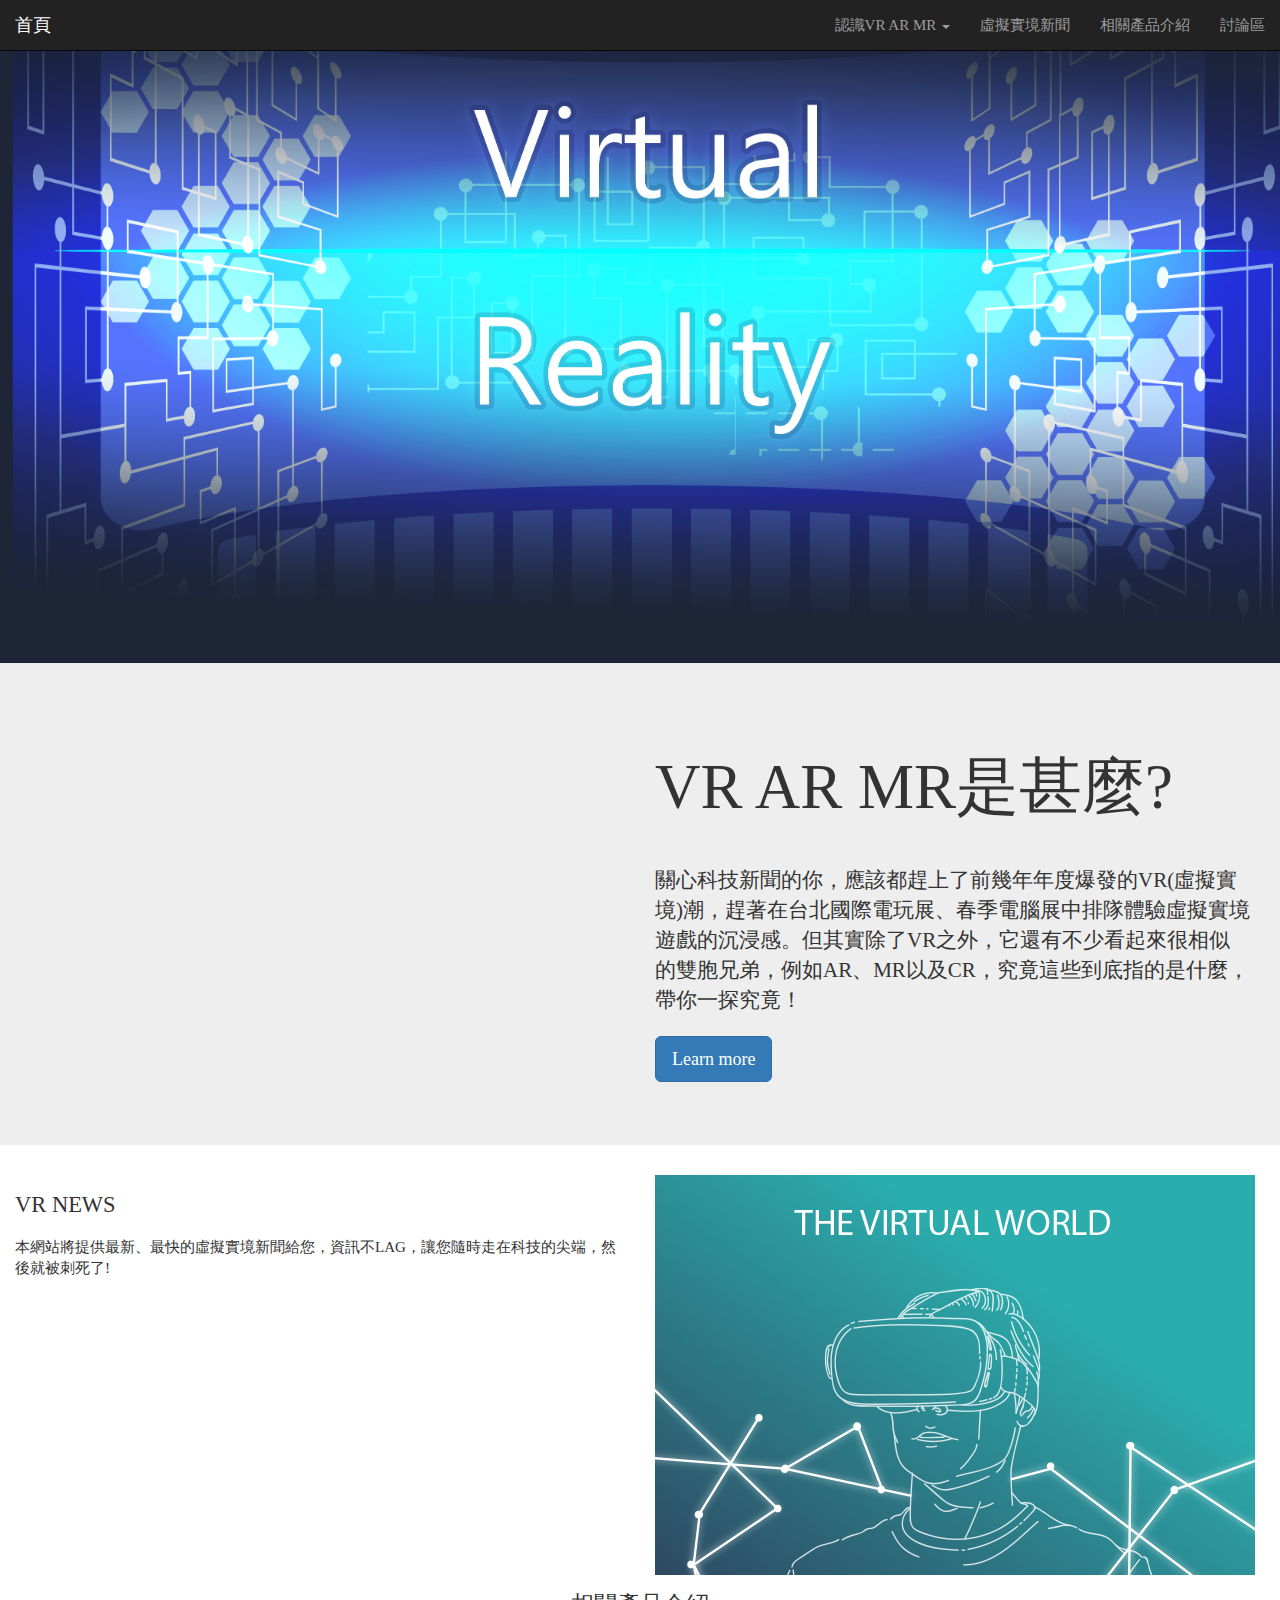
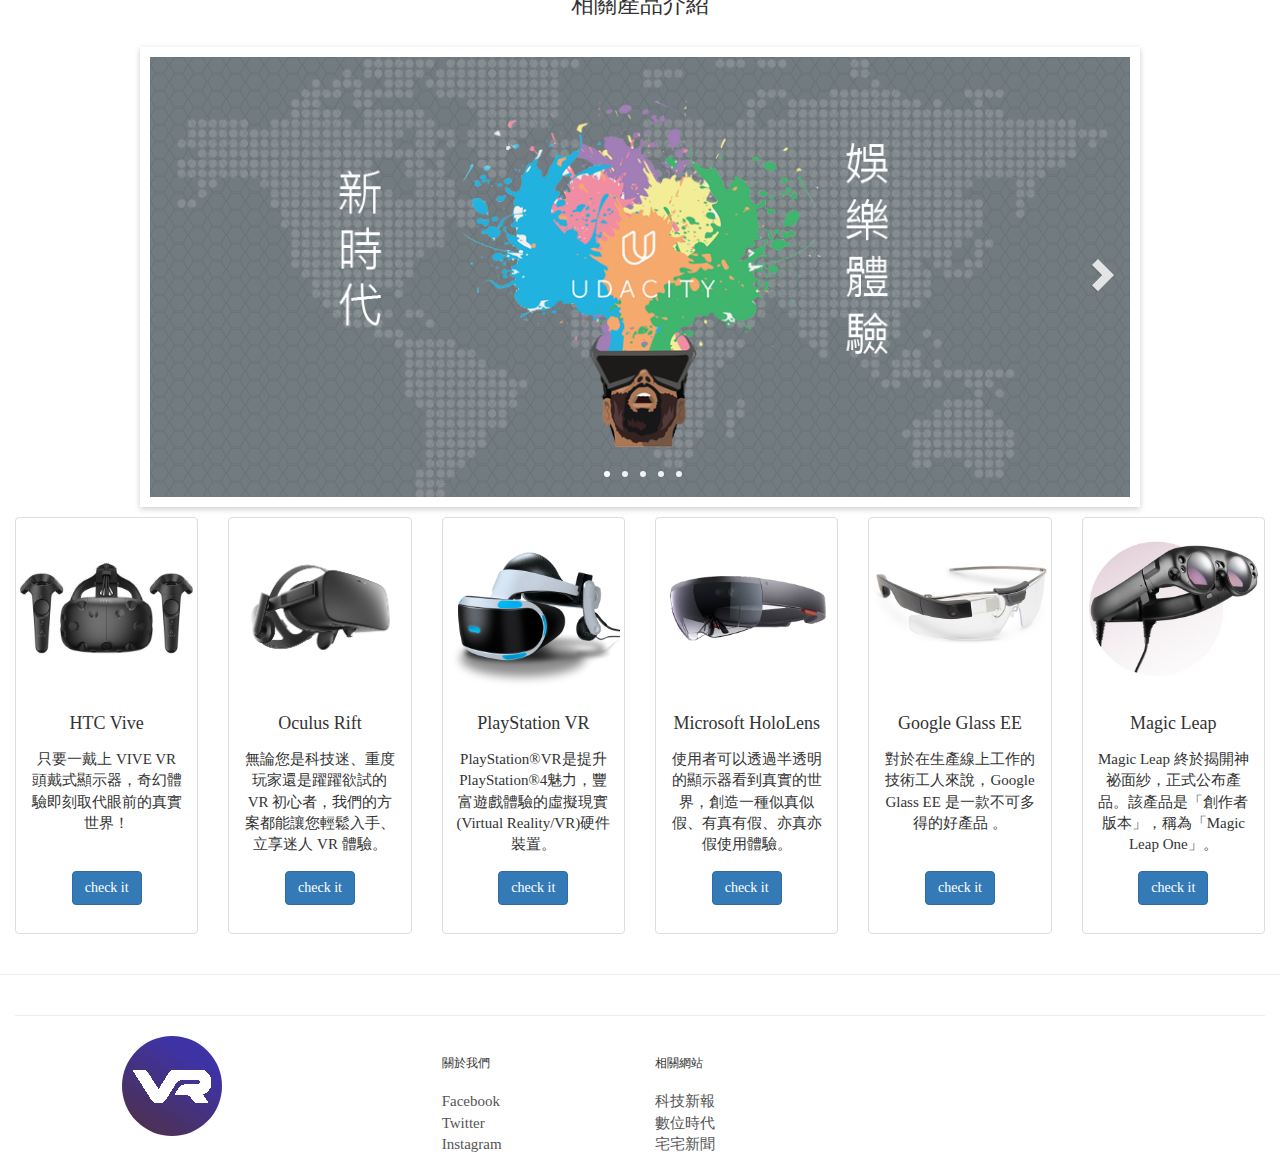
<file: index.html>
﻿<!DOCTYPE html>
<html lang="en">
  <head>
    <meta charset="utf-8">
    <meta http-equiv="X-UA-Compatible" content="IE=edge">
    <meta name="viewport" content="width=device-width, initial-scale=1">
    <!-- The above 3 meta tags *must* come first in the head; any other head content must come *after* these tags -->
    <title>Virtual Reality虛擬實境-虛實相間的新世界</title>

    <!-- Bootstrap -->
        <link rel="stylesheet" href="https://maxcdn.bootstrapcdn.com/bootstrap/3.3.7/css/bootstrap.min.css">
    <!-- HTML5 shim and Respond.js for IE8 support of HTML5 elements and media queries -->
    <!-- WARNING: Respond.js doesn't work if you view the page via file:// -->
    <!--[if lt IE 9]>
      <script src="https://oss.maxcdn.com/html5shiv/3.7.2/html5shiv.min.js"></script>
      <script src="https://oss.maxcdn.com/respond/1.4.2/respond.min.js"></script>
    <![endif]-->
      <link rel="stylesheet" href="css/demo.css" />
      <link rel="stylesheet" href="css/normalize.css" />
      <link rel="stylesheet" href="css/style.css" />
      <script src="js/modernizr.custom.04022.js"></script>
      <style type="text/css">
          body {
	  font-family: Microsoft JhengHei;
	  }
          .title {text-align:center;}
      </style>
  </head>
  <body>
      <!-- 主選單開始 -->
    <nav class="navbar navbar-inverse navbar-fixed-top">
      <div class="container">
        <div class="navbar-header">
          <button type="button" class="navbar-toggle collapsed" data-toggle="collapse" data-target="#navbar" aria-expanded="false" aria-controls="navbar">
            <span class="sr-only">Toggle navigation</span>
            <span class="icon-bar"></span>
            <span class="icon-bar"></span>
            <span class="icon-bar"></span>
          </button>
          <a class="navbar-brand" href="index.html">首頁</a>
        </div>
           <div class="collapse navbar-collapse" id="navbar" >
          <ul class="nav navbar-nav navbar-right">
            <li class="dropdown">
              <a href="#" class="dropdown-toggle" data-toggle="dropdown" role="button" aria-haspopup="true" aria-expanded="false">認識VR AR MR <span class="caret"></span></a>
              <ul class="dropdown-menu">
                <li><a href="introduction.html">虛擬實境簡介</a></li>
                <li role="separator" class="divider"></li>
                <li><a href="VR.html">VR虛擬實境</a></li>
                <li><a href="AR.html">AR擴增實境</a></li>
                <li><a href="MR.html">MR混合實境</a></li>
              </ul>
            </li>
              <li><a href="news.html">虛擬實境新聞</a></li>
            <li><a href="product.html">相關產品介紹</a></li>
            <li><a href="investagation.html">討論區</a></li>
          </ul>
        </div>
       <!--/.navbar-collapse -->
      </div>
    </nav>
    
    <!-- 主選單結束 -->
      
    <img class="img-responsive" src="picture/home-head.png" alt="example">
    <!-- 形象廣告開始 -->
    <div class="jumbotron">
      <div class="container">
        <div class="col-xs-12 col-md-6">
          <!-- 16:9 aspect ratio -->
          <div class="embed-responsive embed-responsive-16by9">
            <iframe width="560" height="315" src="https://www.youtube.com/embed/AOdyR5Zdh_w" frameborder="0" gesture="media" allow="encrypted-media" allowfullscreen></iframe>
          </div>
        </div>
        <div class="col-xs-12 col-md-6">
          <h1>VR AR MR是甚麼?</h1>
          <p>關心科技新聞的你，應該都趕上了前幾年年度爆發的VR(虛擬實境)潮，趕著在台北國際電玩展、春季電腦展中排隊體驗虛擬實境遊戲的沉浸感。但其實除了VR之外，它還有不少看起來很相似的雙胞兄弟，例如AR、MR以及CR，究竟這些到底指的是什麼，帶你一探究竟！</p>
          <p><a class="btn btn-primary btn-lg" href="introduction.html" role="button">Learn more</a></p>
        </div>
      </div>
    </div>
    <!-- 形象廣告結束 -->

    <!-- 簡介開始 -->
    <div class="container">
      <div class="row">
         <div class="col-xs-12 col-sm-6">
          <h2>VR NEWS</h2>
          <p>
              本網站將提供最新、最快的虛擬實境新聞給您，資訊不LAG，讓您隨時走在科技的尖端，然後就被刺死了!
          </p>
        </div>
          <div class="col-xs-12 col-sm-6">
          <img alt="" src="picture/home-vrnews.png" class="img-responsive" />
        </div>
      </div>
      
    </div>
    <!-- 簡介結束 -->
    <!-- 項目列表開始 -->
    <div class="container">
      <div class="row">
        <div class="col-xs-12">
          <h2 class="title">相關產品介紹</h2>
        </div>  
      </div>
        <div class="sp-slideshow">
			
	<input id="button-1" type="radio" name="radio-set" class="sp-selector-1" checked="checked" />
	<label for="button-1" class="button-label-1"></label>
	
	<input id="button-2" type="radio" name="radio-set" class="sp-selector-2" />
	<label for="button-2" class="button-label-2"></label>
	
	<input id="button-3" type="radio" name="radio-set" class="sp-selector-3" />
	<label for="button-3" class="button-label-3"></label>
	
	<input id="button-4" type="radio" name="radio-set" class="sp-selector-4" />
	<label for="button-4" class="button-label-4"></label>
	
	<input id="button-5" type="radio" name="radio-set" class="sp-selector-5" />
	<label for="button-5" class="button-label-5"></label>
	
	<label for="button-1" class="sp-arrow sp-a1"></label>
	<label for="button-2" class="sp-arrow sp-a2"></label>
	<label for="button-3" class="sp-arrow sp-a3"></label>
	<label for="button-4" class="sp-arrow sp-a4"></label>
	<label for="button-5" class="sp-arrow sp-a5"></label>
	
	<div class="sp-content">
		<div class="sp-parallax-bg"></div>
		<ul class="sp-slider clearfix">
			<li><img src="images/image1.png" alt="image01" /></li>
			<li><img src="images/image2.png" alt="image02" /></li>
			<li><img src="images/image3.png" alt="image03" /></li>
			<li><img src="images/image4.png" alt="image04" /></li>
			<li><img src="images/image5.png" alt="image05" /></li>
		</ul>
	</div><!-- sp-content -->
	
</div><!-- sp-slideshow -->
      <div class="row">
        <div class="col-xs-6 col-sm-2">
          <div class="thumbnail text-center">
            <img alt="" height="350" width="350" src="picture/htc vive.jpeg" />
            <div class="caption">
              <h3 class="h4">HTC Vive</h3>
              <p>只要一戴上 VIVE VR 頭戴式顯示器，奇幻體驗即刻取代眼前的真實世界！<br/>&nbsp;&nbsp;&nbsp;</p>
              <p><a href="https://www.vive.com/tw/" class="btn btn-primary" role="button" target="_blank">check it</a></p>
            </div>
          </div>
        </div>
        <div class="col-xs-6 col-sm-2">
          <div class="thumbnail text-center">
            <img alt="" height="350" width="350" src="picture/oculus rift vr.jpg" />
            <div class="caption">
              <h3 class="h4">Oculus Rift</h3>
              <p>無論您是科技迷、重度玩家還是躍躍欲試的 VR 初心者，我們的方案都能讓您輕鬆入手、立享迷人 VR 體驗。</p>
              <p><a href="https://www.oculus.com/rift/#oui-csl-rift-games=robo-recall" class="btn btn-primary" role="button" target="_blank">check it</a></p>
            </div>
          </div>
        </div>
        <div class="col-xs-6 col-sm-2">
          <div class="thumbnail text-center">
            <img alt="" height="350" width="350" src="picture/playstation vr.png" />
            <div class="caption">
              <h3 class="h4">PlayStation VR</h3>
              <p>PlayStation®VR是提升PlayStation®4魅力，豐富遊戲體驗的虛擬現實(Virtual Reality/VR)硬件裝置。</p>
              <p><a href="https://asia.playstation.com/cht-hk/psvr/" class="btn btn-primary" role="button" target="_blank">check it</a></p>
            </div>
          </div>
        </div>
        <div class="col-xs-6 col-sm-2">
          <div class="thumbnail text-center">
            <img alt="" src="picture/Microsoft HoloLens.png" />
            <div class="caption">
              <h3 class="h4">Microsoft HoloLens</h3>
              <p>使用者可以透過半透明的顯示器看到真實的世界，創造一種似真似假、有真有假、亦真亦假使用體驗。</p>
              <p><a href="https://www.microsoft.com/en-us/hololens" class="btn btn-primary" role="button" target="_blank">check it</a></p>
            </div>
          </div>
        </div>
        <div class="col-xs-6 col-sm-2">
          <div class="thumbnail text-center">
            <img alt="" src="picture/Google Glass EE.png" />
            <div class="caption">
              <h3 class="h4">Google Glass EE</h3>
              <p>對於在生產線上工作的技術工人來說，Google Glass EE 是一款不可多得的好產品 。<br/>&nbsp;&nbsp;&nbsp;</p>
              <p><a href="https://www.x.company/glass/" class="btn btn-primary" role="button" target="_blank">check it</a></p>
            </div>
          </div>
        </div>
        <div class="col-xs-6 col-sm-2">
          <div class="thumbnail text-center">
            <img alt="" src="picture/Magic Leap.png" />
            <div class="caption">
              <h3 class="h4">Magic Leap</h3>
              <p>Magic Leap 終於揭開神祕面紗，正式公布產品。該產品是「創作者版本」，稱為「Magic Leap One」。</p>
              <p><a href="https://www.magicleap.com/" class="btn btn-primary" role="button" target="_blank">check it</a></p>
            </div>
          </div>
        </div>
      </div>
    </div>
    <!-- 項目列表結束 -->
	<hr class="featurette-divider">
    <!-- 頁尾導覽列開始 -->
     <div class="container"> <hr />
      <div class="row">
        <div class="col-xs-12 col-sm-2 col-sm-offset-1">
          <img alt="" src="picture/tail.png" class="img-responsive img-circle" />
        </div>
        <div class="col-xs-12 col-sm-2 col-sm-offset-1">
          <h5>關於我們</h5>
          <ul class="list-unstyled">
            <li><a href="https://www.facebook.com/cvng2288">Facebook</a></li>
            <li><a href="https://twitter.com/cvng2288">Twitter</a></li>
            <li><a href="https://www.instagram.com/bakaricky/">Instagram</a></li>
          </ul>
        </div>
        <div class="col-xs-12 col-sm-2">
          <h5>相關網站</h5>
          <ul class="list-unstyled">
            <li><a href="http://technews.tw/tag/%E8%99%9B%E6%93%AC%E5%AF%A6%E5%A2%83/">科技新報</a></li>
            <li><a href="https://www.bnext.com.tw/categories/vr">數位時代</a></li>
            <li><a href="https://news.gamme.com.tw/tag/VR%E8%99%9B%E6%93%AC%E5%AF%A6%E5%A2%83">宅宅新聞</a></li>
          </ul>
        </div>
      </div>
    </div>
    <!-- 頁尾導覽列結束 -->

    <!-- jQuery (necessary for Bootstrap's JavaScript plugins) -->
    <script src="https://ajax.googleapis.com/ajax/libs/jquery/1.11.3/jquery.min.js"></script>
    <!-- Include all compiled plugins (below), or include individual files as needed -->
    <script src="https://maxcdn.bootstrapcdn.com/bootstrap/3.3.6/js/bootstrap.min.js"></script>
  </body>
</html>
</file>
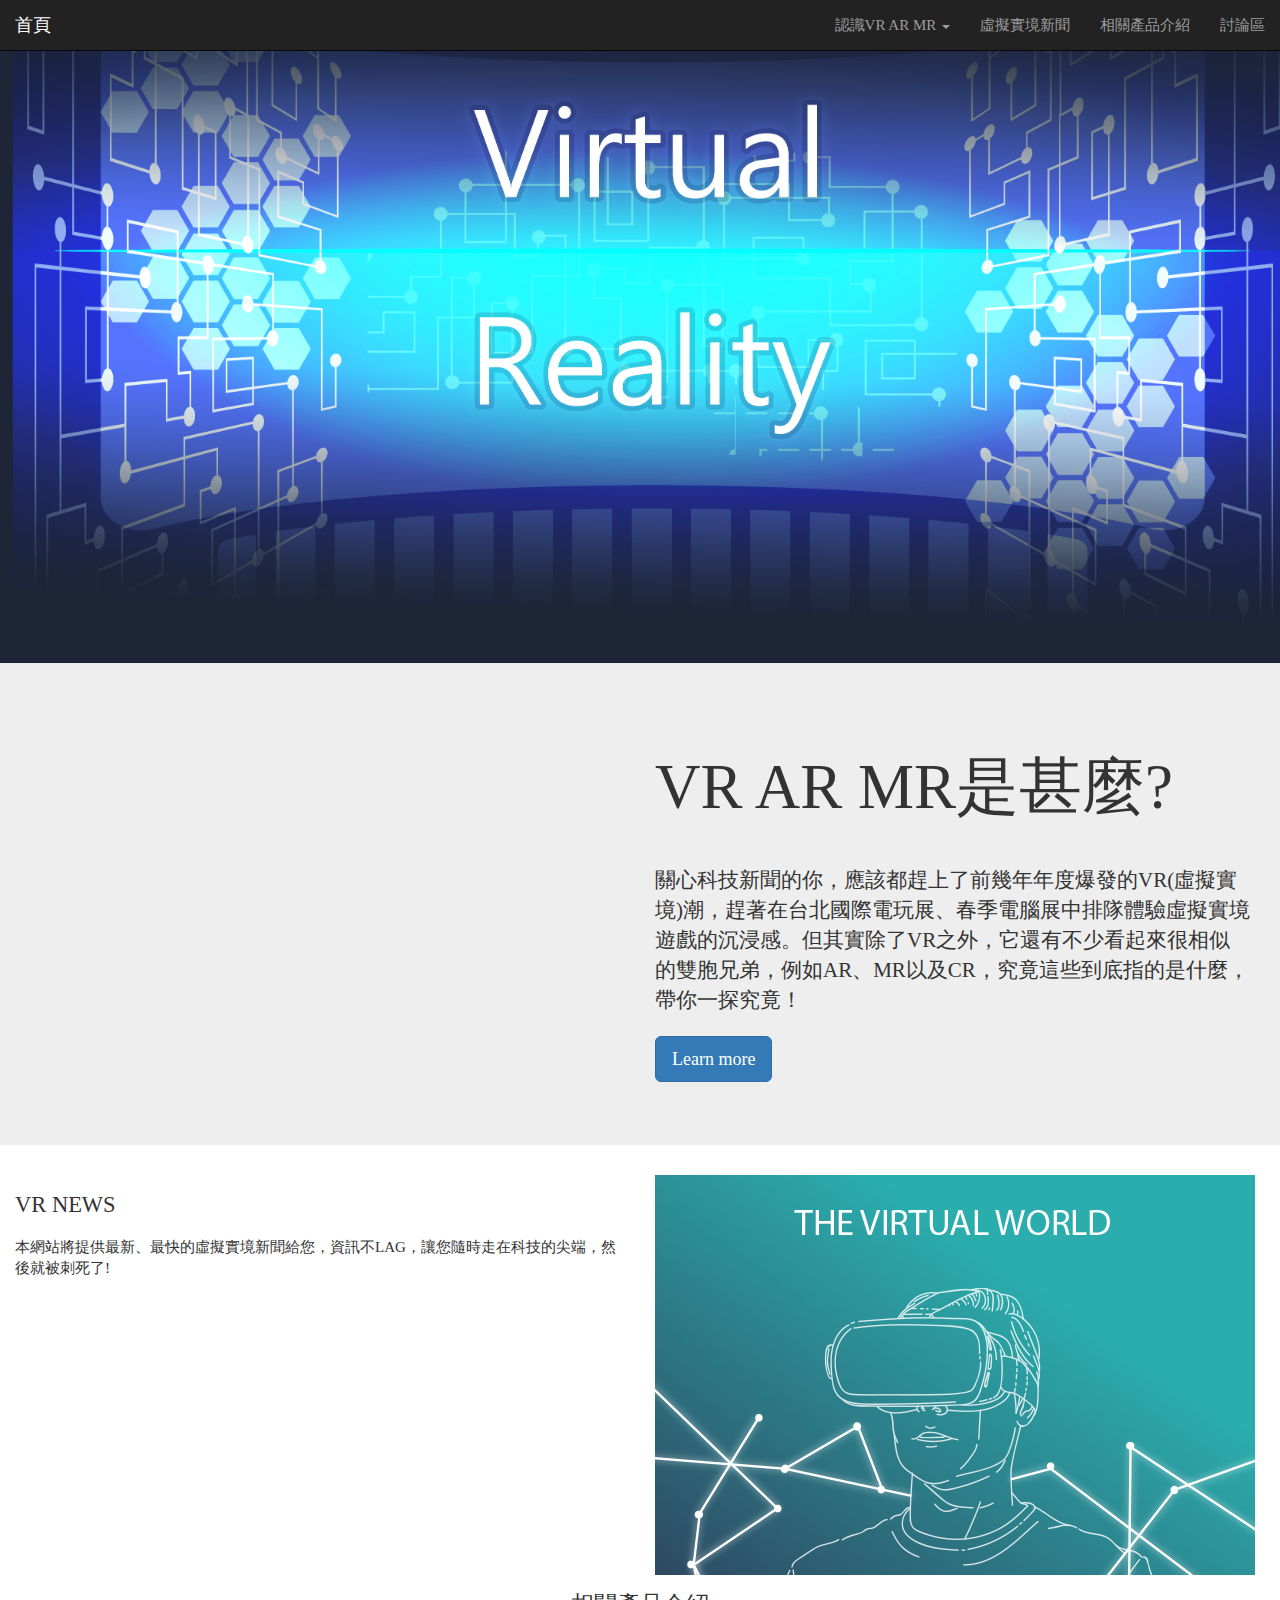
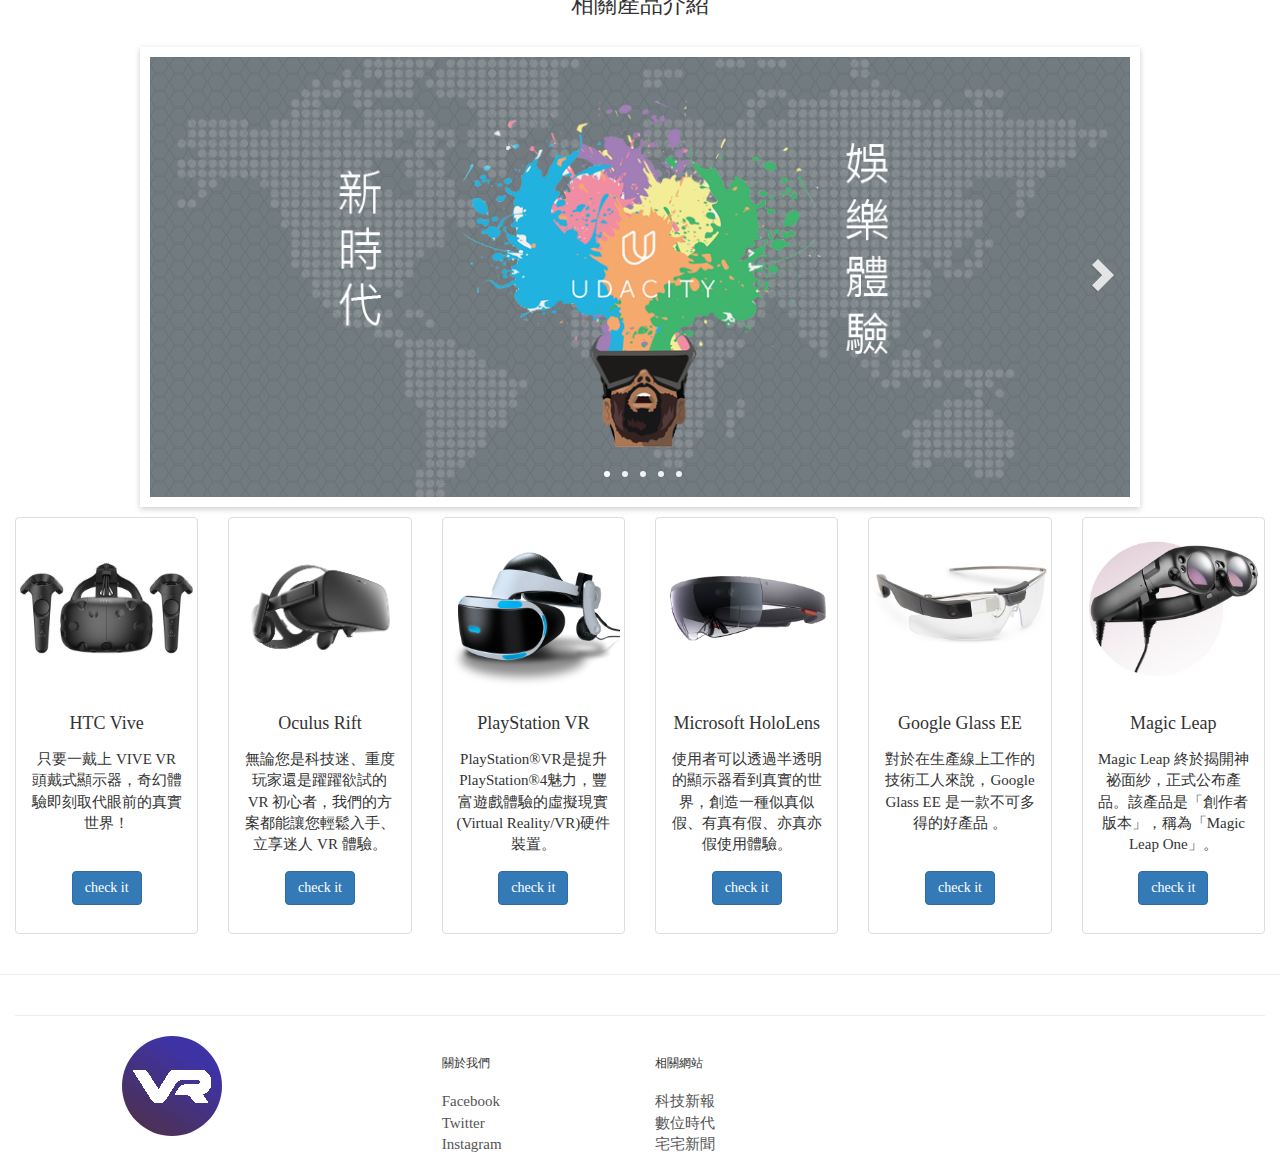
<file: home.html>
﻿<!DOCTYPE html>
<html lang="en">
  <head>
    <meta charset="utf-8">
    <meta http-equiv="X-UA-Compatible" content="IE=edge">
    <meta name="viewport" content="width=device-width, initial-scale=1">
    <!-- The above 3 meta tags *must* come first in the head; any other head content must come *after* these tags -->
    <title>Virtual Reality虛擬實境-虛實相間的新世界</title>

    <!-- Bootstrap -->
        <link rel="stylesheet" href="https://maxcdn.bootstrapcdn.com/bootstrap/3.3.7/css/bootstrap.min.css">
    <!-- HTML5 shim and Respond.js for IE8 support of HTML5 elements and media queries -->
    <!-- WARNING: Respond.js doesn't work if you view the page via file:// -->
    <!--[if lt IE 9]>
      <script src="https://oss.maxcdn.com/html5shiv/3.7.2/html5shiv.min.js"></script>
      <script src="https://oss.maxcdn.com/respond/1.4.2/respond.min.js"></script>
    <![endif]-->
      <link rel="stylesheet" href="css/demo.css" />
      <link rel="stylesheet" href="css/normalize.css" />
      <link rel="stylesheet" href="css/style.css" />
      <script src="js/modernizr.custom.04022.js"></script>
      <style type="text/css">
          body {
	  font-family: Microsoft JhengHei;
	  }
          .title {text-align:center;}
      </style>
  </head>
  <body>
      <!-- 主選單開始 -->
    <nav class="navbar navbar-inverse navbar-fixed-top">
      <div class="container">
        <div class="navbar-header">
          <button type="button" class="navbar-toggle collapsed" data-toggle="collapse" data-target="#navbar" aria-expanded="false" aria-controls="navbar">
            <span class="sr-only">Toggle navigation</span>
            <span class="icon-bar"></span>
            <span class="icon-bar"></span>
            <span class="icon-bar"></span>
          </button>
          <a class="navbar-brand" href="home.html">首頁</a>
        </div>
           <div class="collapse navbar-collapse" id="navbar" >
          <ul class="nav navbar-nav navbar-right">
            <li class="dropdown">
              <a href="#" class="dropdown-toggle" data-toggle="dropdown" role="button" aria-haspopup="true" aria-expanded="false">認識VR AR MR <span class="caret"></span></a>
              <ul class="dropdown-menu">
                <li><a href="introduction.html">虛擬實境簡介</a></li>
                <li role="separator" class="divider"></li>
                <li><a href="VR.html">VR虛擬實境</a></li>
                <li><a href="AR.html">AR擴增實境</a></li>
                <li><a href="MR.html">MR混合實境</a></li>
              </ul>
            </li>
              <li><a href="news.html">虛擬實境新聞</a></li>
            <li><a href="product.html">相關產品介紹</a></li>
            <li><a href="investagation.html">討論區</a></li>
          </ul>
        </div>
       <!--/.navbar-collapse -->
      </div>
    </nav>
    
    <!-- 主選單結束 -->
      
    <img class="img-responsive" src="picture/home-head.png" alt="example">
    <!-- 形象廣告開始 -->
    <div class="jumbotron">
      <div class="container">
        <div class="col-xs-12 col-md-6">
          <!-- 16:9 aspect ratio -->
          <div class="embed-responsive embed-responsive-16by9">
            <iframe width="560" height="315" src="https://www.youtube.com/embed/AOdyR5Zdh_w" frameborder="0" gesture="media" allow="encrypted-media" allowfullscreen></iframe>
          </div>
        </div>
        <div class="col-xs-12 col-md-6">
          <h1>VR AR MR是甚麼?</h1>
          <p>關心科技新聞的你，應該都趕上了前幾年年度爆發的VR(虛擬實境)潮，趕著在台北國際電玩展、春季電腦展中排隊體驗虛擬實境遊戲的沉浸感。但其實除了VR之外，它還有不少看起來很相似的雙胞兄弟，例如AR、MR以及CR，究竟這些到底指的是什麼，帶你一探究竟！</p>
          <p><a class="btn btn-primary btn-lg" href="introduction.html" role="button">Learn more</a></p>
        </div>
      </div>
    </div>
    <!-- 形象廣告結束 -->

    <!-- 簡介開始 -->
    <div class="container">
      <div class="row">
         <div class="col-xs-12 col-sm-6">
          <h2>VR NEWS</h2>
          <p>
              本網站將提供最新、最快的虛擬實境新聞給您，資訊不LAG，讓您隨時走在科技的尖端，然後就被刺死了!
          </p>
        </div>
          <div class="col-xs-12 col-sm-6">
          <img alt="" src="picture/home-vrnews.png" class="img-responsive" />
        </div>
      </div>
      
    </div>
    <!-- 簡介結束 -->
    <!-- 項目列表開始 -->
    <div class="container">
      <div class="row">
        <div class="col-xs-12">
          <h2 class="title">相關產品介紹</h2>
        </div>  
      </div>
        <div class="sp-slideshow">
			
	<input id="button-1" type="radio" name="radio-set" class="sp-selector-1" checked="checked" />
	<label for="button-1" class="button-label-1"></label>
	
	<input id="button-2" type="radio" name="radio-set" class="sp-selector-2" />
	<label for="button-2" class="button-label-2"></label>
	
	<input id="button-3" type="radio" name="radio-set" class="sp-selector-3" />
	<label for="button-3" class="button-label-3"></label>
	
	<input id="button-4" type="radio" name="radio-set" class="sp-selector-4" />
	<label for="button-4" class="button-label-4"></label>
	
	<input id="button-5" type="radio" name="radio-set" class="sp-selector-5" />
	<label for="button-5" class="button-label-5"></label>
	
	<label for="button-1" class="sp-arrow sp-a1"></label>
	<label for="button-2" class="sp-arrow sp-a2"></label>
	<label for="button-3" class="sp-arrow sp-a3"></label>
	<label for="button-4" class="sp-arrow sp-a4"></label>
	<label for="button-5" class="sp-arrow sp-a5"></label>
	
	<div class="sp-content">
		<div class="sp-parallax-bg"></div>
		<ul class="sp-slider clearfix">
			<li><img src="images/image1.png" alt="image01" /></li>
			<li><img src="images/image2.png" alt="image02" /></li>
			<li><img src="images/image3.png" alt="image03" /></li>
			<li><img src="images/image4.png" alt="image04" /></li>
			<li><img src="images/image5.png" alt="image05" /></li>
		</ul>
	</div><!-- sp-content -->
	
</div><!-- sp-slideshow -->
      <div class="row">
        <div class="col-xs-6 col-sm-2">
          <div class="thumbnail text-center">
            <img alt="" height="350" width="350" src="picture/htc vive.jpeg" />
            <div class="caption">
              <h3 class="h4">HTC Vive</h3>
              <p>只要一戴上 VIVE VR 頭戴式顯示器，奇幻體驗即刻取代眼前的真實世界！<br/>&nbsp;&nbsp;&nbsp;</p>
              <p><a href="https://www.vive.com/tw/" class="btn btn-primary" role="button" target="_blank">check it</a></p>
            </div>
          </div>
        </div>
        <div class="col-xs-6 col-sm-2">
          <div class="thumbnail text-center">
            <img alt="" height="350" width="350" src="picture/oculus rift vr.jpg" />
            <div class="caption">
              <h3 class="h4">Oculus Rift</h3>
              <p>無論您是科技迷、重度玩家還是躍躍欲試的 VR 初心者，我們的方案都能讓您輕鬆入手、立享迷人 VR 體驗。</p>
              <p><a href="https://www.oculus.com/rift/#oui-csl-rift-games=robo-recall" class="btn btn-primary" role="button" target="_blank">check it</a></p>
            </div>
          </div>
        </div>
        <div class="col-xs-6 col-sm-2">
          <div class="thumbnail text-center">
            <img alt="" height="350" width="350" src="picture/playstation vr.png" />
            <div class="caption">
              <h3 class="h4">PlayStation VR</h3>
              <p>PlayStation®VR是提升PlayStation®4魅力，豐富遊戲體驗的虛擬現實(Virtual Reality/VR)硬件裝置。</p>
              <p><a href="https://asia.playstation.com/cht-hk/psvr/" class="btn btn-primary" role="button" target="_blank">check it</a></p>
            </div>
          </div>
        </div>
        <div class="col-xs-6 col-sm-2">
          <div class="thumbnail text-center">
            <img alt="" src="picture/Microsoft HoloLens.png" />
            <div class="caption">
              <h3 class="h4">Microsoft HoloLens</h3>
              <p>使用者可以透過半透明的顯示器看到真實的世界，創造一種似真似假、有真有假、亦真亦假使用體驗。</p>
              <p><a href="https://www.microsoft.com/en-us/hololens" class="btn btn-primary" role="button" target="_blank">check it</a></p>
            </div>
          </div>
        </div>
        <div class="col-xs-6 col-sm-2">
          <div class="thumbnail text-center">
            <img alt="" src="picture/Google Glass EE.png" />
            <div class="caption">
              <h3 class="h4">Google Glass EE</h3>
              <p>對於在生產線上工作的技術工人來說，Google Glass EE 是一款不可多得的好產品 。<br/>&nbsp;&nbsp;&nbsp;</p>
              <p><a href="https://www.x.company/glass/" class="btn btn-primary" role="button" target="_blank">check it</a></p>
            </div>
          </div>
        </div>
        <div class="col-xs-6 col-sm-2">
          <div class="thumbnail text-center">
            <img alt="" src="picture/Magic Leap.png" />
            <div class="caption">
              <h3 class="h4">Magic Leap</h3>
              <p>Magic Leap 終於揭開神祕面紗，正式公布產品。該產品是「創作者版本」，稱為「Magic Leap One」。</p>
              <p><a href="https://www.magicleap.com/" class="btn btn-primary" role="button" target="_blank">check it</a></p>
            </div>
          </div>
        </div>
      </div>
    </div>
    <!-- 項目列表結束 -->
	<hr class="featurette-divider">
    <!-- 頁尾導覽列開始 -->
     <div class="container"> <hr />
      <div class="row">
        <div class="col-xs-12 col-sm-2 col-sm-offset-1">
          <img alt="" src="picture/tail.png" class="img-responsive img-circle" />
        </div>
        <div class="col-xs-12 col-sm-2 col-sm-offset-1">
          <h5>關於我們</h5>
          <ul class="list-unstyled">
            <li><a href="https://www.facebook.com/cvng2288">Facebook</a></li>
            <li><a href="https://twitter.com/cvng2288">Twitter</a></li>
            <li><a href="https://www.instagram.com/bakaricky/">Instagram</a></li>
          </ul>
        </div>
        <div class="col-xs-12 col-sm-2">
          <h5>相關網站</h5>
          <ul class="list-unstyled">
            <li><a href="http://technews.tw/tag/%E8%99%9B%E6%93%AC%E5%AF%A6%E5%A2%83/">科技新報</a></li>
            <li><a href="https://www.bnext.com.tw/categories/vr">數位時代</a></li>
            <li><a href="https://news.gamme.com.tw/tag/VR%E8%99%9B%E6%93%AC%E5%AF%A6%E5%A2%83">宅宅新聞</a></li>
          </ul>
        </div>
      </div>
    </div>
    <!-- 頁尾導覽列結束 -->

    <!-- jQuery (necessary for Bootstrap's JavaScript plugins) -->
    <script src="https://ajax.googleapis.com/ajax/libs/jquery/1.11.3/jquery.min.js"></script>
    <!-- Include all compiled plugins (below), or include individual files as needed -->
    <script src="https://maxcdn.bootstrapcdn.com/bootstrap/3.3.6/js/bootstrap.min.js"></script>
  </body>
</html>
</file>
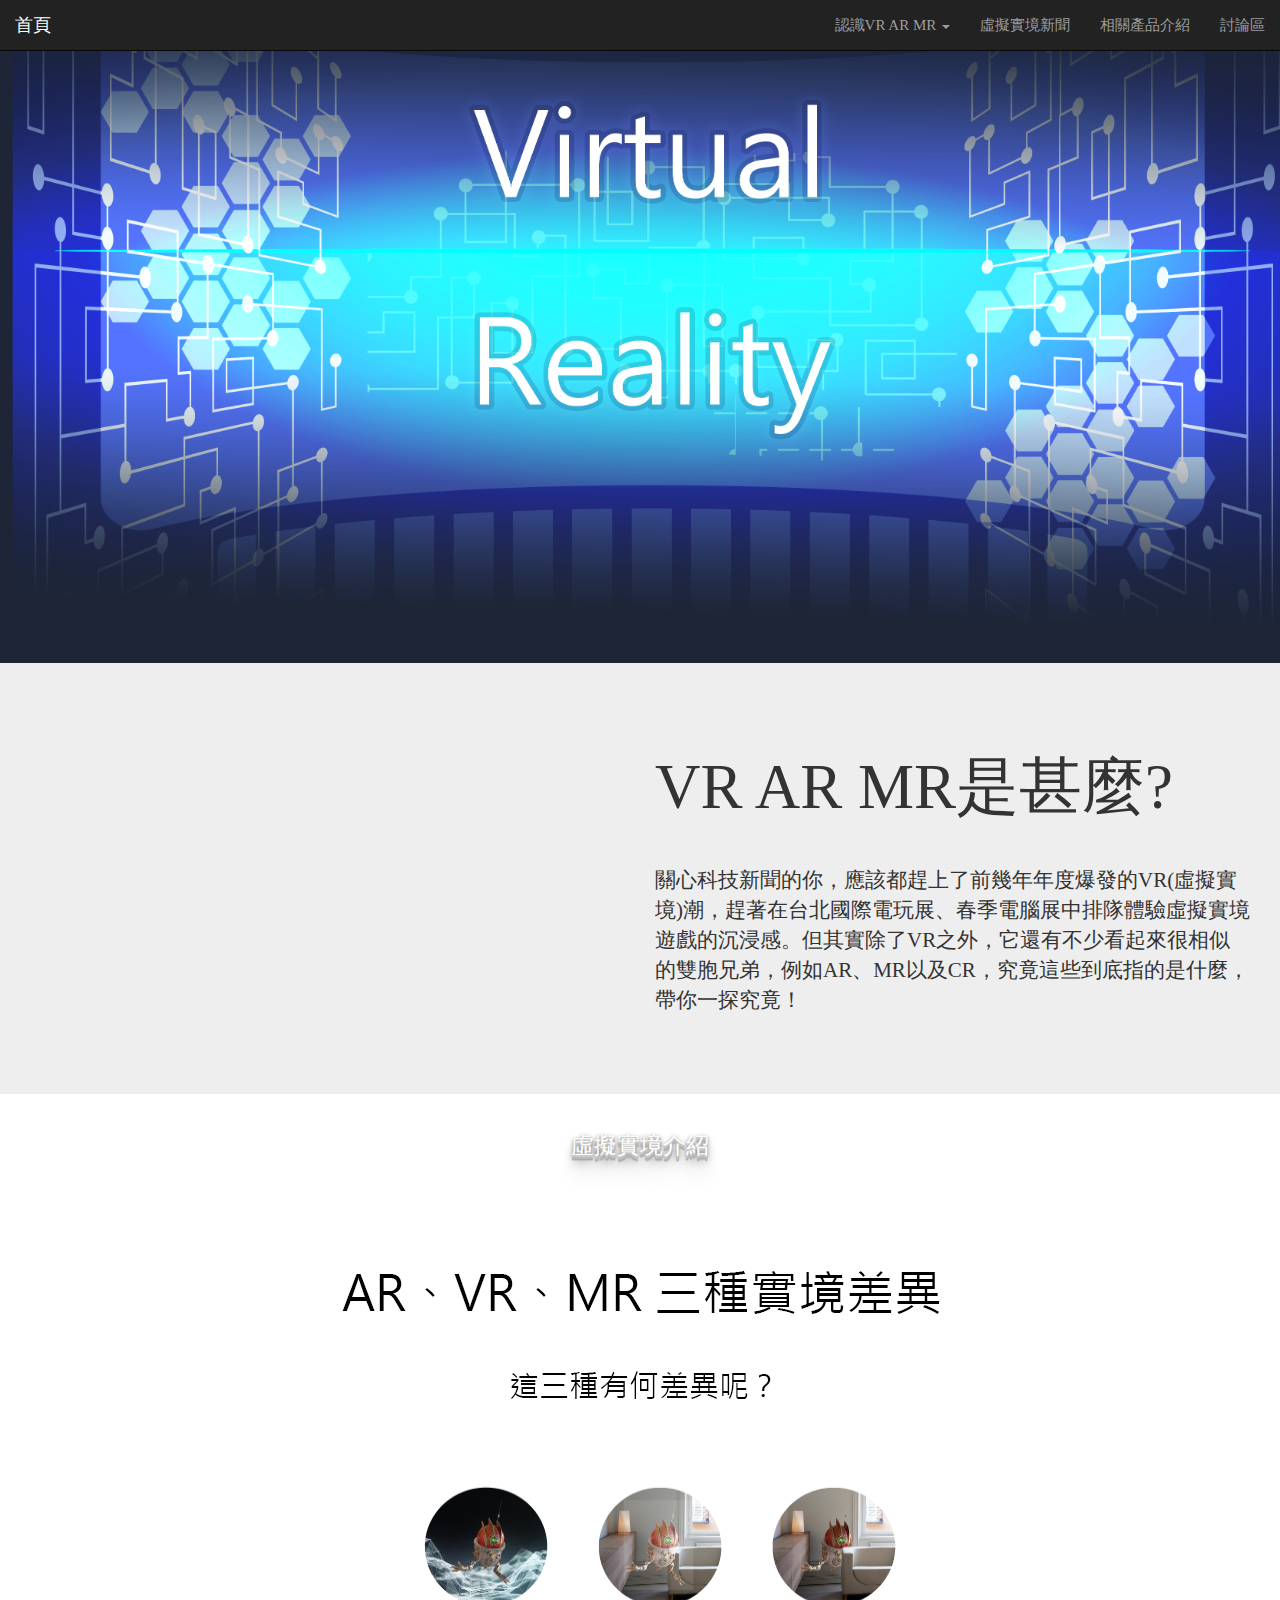
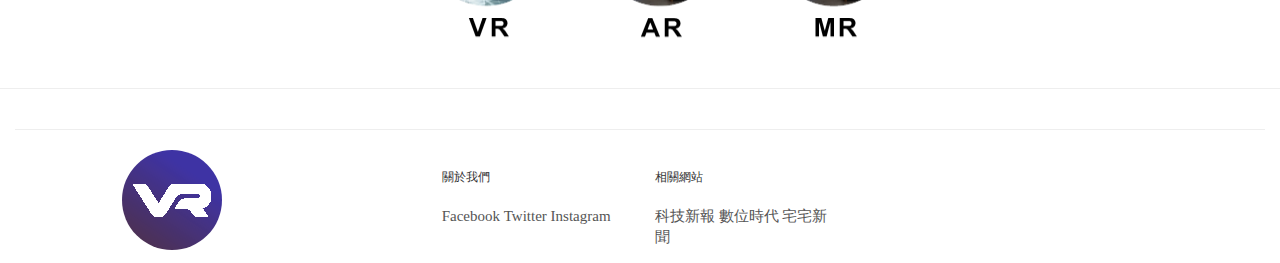
<file: introduction.html>
﻿<!DOCTYPE html>
<html lang="en">
  <head>
    <meta charset="utf-8">
    <meta http-equiv="X-UA-Compatible" content="IE=edge">
    <meta name="viewport" content="width=device-width, initial-scale=1">
    <!-- The above 3 meta tags *must* come first in the head; any other head content must come *after* these tags -->
    <title>Virtual Reality虛擬實境-虛實相間的新世界</title>

    <!-- Bootstrap -->
        <link rel="stylesheet" href="https://maxcdn.bootstrapcdn.com/bootstrap/3.3.7/css/bootstrap.min.css">
    <!-- HTML5 shim and Respond.js for IE8 support of HTML5 elements and media queries -->
    <!-- WARNING: Respond.js doesn't work if you view the page via file:// -->
    <!--[if lt IE 9]>
      <script src="https://oss.maxcdn.com/html5shiv/3.7.2/html5shiv.min.js"></script>
      <script src="https://oss.maxcdn.com/respond/1.4.2/respond.min.js"></script>
    <![endif]-->
      <link rel="stylesheet" href="css/demo.css" />
      <link rel="stylesheet" href="css/normalize.css" />
      <link rel="stylesheet" href="css/style.css" />
      <link rel="stylesheet" type="text/css" href="css/animation.css">
      <script src="js/jquery-1.8.3.min.js" type="text/javascript"></script>
      <script src="js/control.js" type="text/javascript"></script>
      <script src="js/jquery-3.2.1.min.js"></script>
      <script src="js/anime.js"></script>
      <script src="js/modernizr.custom.04022.js"></script>
      <style type="text/css">
          body {
	  font-family: Microsoft JhengHei;
	  }
          .title {text-align:center;}
      </style>
  </head>
  <body>
      <!-- 主選單開始 -->
    <nav class="navbar navbar-inverse navbar-fixed-top">
      <div class="container">
        <div class="navbar-header">
          <button type="button" class="navbar-toggle collapsed" data-toggle="collapse" data-target="#navbar" aria-expanded="false" aria-controls="navbar">
            <span class="sr-only">Toggle navigation</span>
            <span class="icon-bar"></span>
            <span class="icon-bar"></span>
            <span class="icon-bar"></span>
          </button>
          <a class="navbar-brand" href="index.html">首頁</a>
        </div>
           <div class="collapse navbar-collapse"id="navbar" >
          <ul class="nav navbar-nav navbar-right">
            <li class="dropdown">
              <a href="#" class="dropdown-toggle" data-toggle="dropdown" role="button" aria-haspopup="true" aria-expanded="false">認識VR AR MR <span class="caret"></span></a>
              <ul class="dropdown-menu">
                <li><a href="introduction.html">虛擬實境簡介</a></li>
                <li role="separator" class="divider"></li>
                <li><a href="VR.html">VR虛擬實境</a></li>
                <li><a href="AR.html">AR擴增實境</a></li>
                <li><a href="MR.html">MR混合實境</a></li>
              </ul>
            </li>
              <li><a href="news.html">虛擬實境新聞</a></li>
            <li><a href="product.html">相關產品介紹</a></li>
            <li><a href="investagation.html">討論區</a></li>
          </ul>
        </div>
       <!--/.navbar-collapse -->
      </div>
    </nav>
    
    <!-- 主選單結束 -->
      
    <img class="img-responsive" src="picture/home-head.png" alt="example">
    <!-- 形象廣告開始 -->
    <div class="jumbotron">
      <div class="container">
        <div class="col-xs-12 col-md-6">
          <!-- 16:9 aspect ratio -->
          <div class="embed-responsive embed-responsive-16by9">
            <iframe width="560" height="315" src="https://www.youtube.com/embed/AOdyR5Zdh_w" frameborder="0" gesture="media" allow="encrypted-media" allowfullscreen></iframe>
          </div>
        </div>
        <div class="col-xs-12 col-md-6">
          <h1>VR AR MR是甚麼?</h1>
          <p>關心科技新聞的你，應該都趕上了前幾年年度爆發的VR(虛擬實境)潮，趕著在台北國際電玩展、春季電腦展中排隊體驗虛擬實境遊戲的沉浸感。但其實除了VR之外，它還有不少看起來很相似的雙胞兄弟，例如AR、MR以及CR，究竟這些到底指的是什麼，帶你一探究竟！</p>
          
        </div>
      </div>
    </div>
    <!-- 形象廣告結束 -->
    <!-- 項目列表開始 -->
    <div class="container" id="bgp"  style="background-image:url(picture/introd-bg.png);padding:10px;margin-bottom:5px;">
      <div class="row">
        <div class="col-xs-12">
          <h2 class="title" style="  margin: 0;
  text-align:center;
color: #fff;
text-shadow: 0 1px 0 #cccccc, 0 2px 0 #c9c9c9, 0 3px 0 #bbbbbb, 0 4px 0 #b9b9b9, 0 5px 0 #aaaaaa, 0 6px 1px rgba(0, 0, 0, 0.1), 0 0 5px rgba(0, 0, 0, 0.1), 0 1px 3px rgba(0, 0, 0, 0.3), 0 3px 5px rgba(0, 0, 0, 0.2), 0 5px 10px rgba(0, 0, 0, 0.25), 0 10px 10px rgba(0, 0, 0, 0.2), 0 20px 20px rgba(0, 0, 0, 0.15);
-webkit-transition: .2s all linear;">虛擬實境介紹</h2>
            <div id="BOX" align="center"  style="position:relative;display:flex;justify-content:center;align-items:flex-end;">
                <div id="SMALL" style="position:absolute;bottom:0px;">
		            <ul>
			            <a href="VR.html"><li><img class="ima" src="picture/introduction-VR01.png" id="SS1"></li></a>
			            <a href="AR.html"><li><img class="ima" src="picture/introduction-VR02.png" id="SS2"></li></a>
			            <a href="MR.html"><li><img class="ima" src="picture/introduction-VR03.png" id="SS3"></li></a>
		            </ul>
	            </div>
                <img class="img-responsive" src="picture/VR-text.png"id="BIG">
             </div>
        </div>
          
            
      </div>
       	
	
</div><!-- sp-slideshow -->
<hr class="featurette-divider">
    <!-- 頁尾導覽列開始 -->
    <div class="container"> <hr />
      <div class="row">
        <div class="col-xs-12 col-sm-2 col-sm-offset-1">
          <img alt="" src="picture/tail.png" class="img-responsive img-circle" />
        </div>
        <div class="col-xs-12 col-sm-2 col-sm-offset-1">
          <h5>關於我們</h5>
          <ul class="list-unstyled">
            <li><a href="https://www.facebook.com/cvng2288">Facebook</a></li>
            <li><a href="https://twitter.com/cvng2288">Twitter</a></li>
            <li><a href="https://www.instagram.com/bakaricky/">Instagram</a></li>
          </ul>
        </div>
        <div class="col-xs-12 col-sm-2">
          <h5>相關網站</h5>
          <ul class="list-unstyled">
            <li><a href="http://technews.tw/tag/%E8%99%9B%E6%93%AC%E5%AF%A6%E5%A2%83/">科技新報</a></li>
            <li><a href="https://www.bnext.com.tw/categories/vr">數位時代</a></li>
            <li><a href="https://news.gamme.com.tw/tag/VR%E8%99%9B%E6%93%AC%E5%AF%A6%E5%A2%83">宅宅新聞</a></li>
          </ul>
        </div>
      </div>
    </div>
    <!-- 頁尾導覽列結束 -->

    <!-- jQuery (necessary for Bootstrap's JavaScript plugins) -->
    <script src="https://ajax.googleapis.com/ajax/libs/jquery/1.11.3/jquery.min.js"></script>
    <!-- Include all compiled plugins (below), or include individual files as needed -->
    <script src="https://maxcdn.bootstrapcdn.com/bootstrap/3.3.6/js/bootstrap.min.js"></script>
  </body>
</html>
</file>
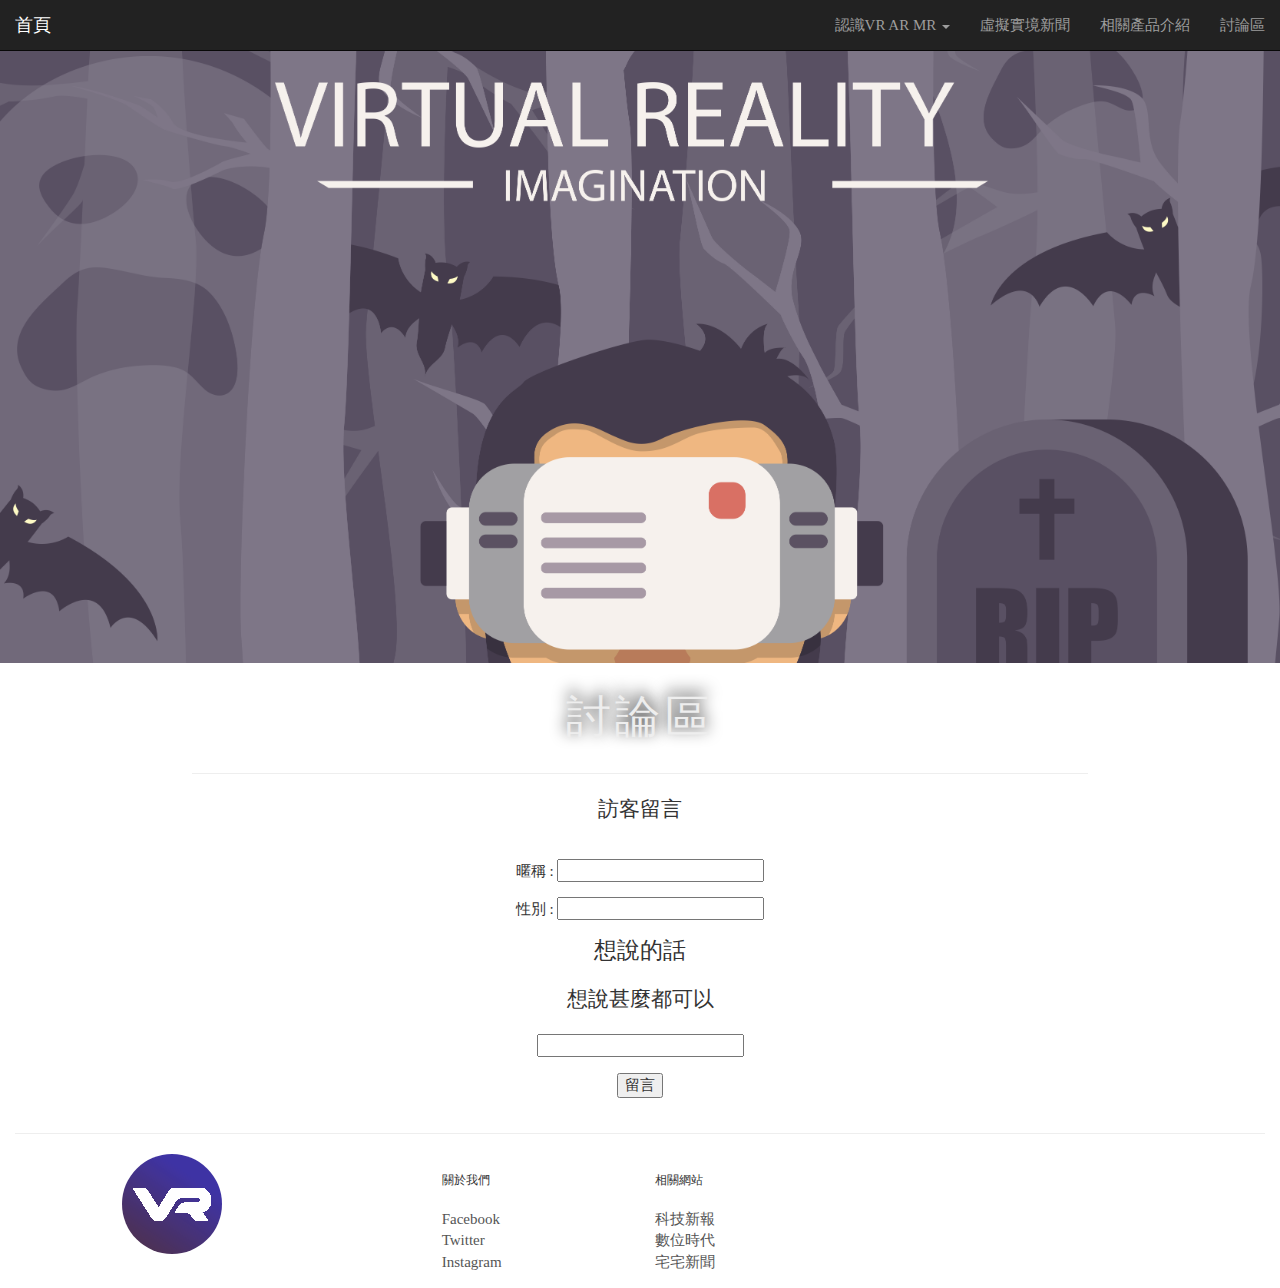
<file: investagation.html>
﻿<!DOCTYPE html>
<html lang="en">
  <head>
    <meta charset="utf-8">
    <meta http-equiv="X-UA-Compatible" content="IE=edge">
    <meta name="viewport" content="width=device-width, initial-scale=1">
    <!-- The above 3 meta tags *must* come first in the head; any other head content must come *after* these tags -->
    <title>Virtual Reality虛擬實境-虛實相間的新世界</title>

    <!-- Bootstrap -->
        <link rel="stylesheet" href="https://maxcdn.bootstrapcdn.com/bootstrap/3.3.7/css/bootstrap.min.css">
    <!-- HTML5 shim and Respond.js for IE8 support of HTML5 elements and media queries -->
    <!-- WARNING: Respond.js doesn't work if you view the page via file:// -->
    <!--[if lt IE 9]>
      <script src="https://oss.maxcdn.com/html5shiv/3.7.2/html5shiv.min.js"></script>
      <script src="https://oss.maxcdn.com/respond/1.4.2/respond.min.js"></script>
    <![endif]-->
      <link rel="stylesheet" href="css/demo.css" />
      <link rel="stylesheet" href="css/normalize.css" />
      <link rel="stylesheet" href="css/style.css" />
      <script src="js/modernizr.custom.04022.js"></script>
      <style type="text/css">
          body {
	  font-family: Microsoft JhengHei;
	  }
          .title {text-align:center;}
      </style>
    <script>
        function edit_row(no) {
            document.getElementById("edit_button" + no).style.display = "none";
            document.getElementById("save_button" + no).style.display = "inline";

            var stuID = document.getElementById("stuID_row" + no);
            var item = document.getElementById("item_row" + no);
            var grade = document.getElementById("grade_row" + no);

            var stuID_data = stuID.innerHTML;
            var item_data = item.innerHTML;
            var grade_data = grade.innerHTML;

            stuID.innerHTML = "<input type='text' id='stuID_text" + no + "' value='" + stuID_data + "'>";
            item.innerHTML = "<input type='text' id='item_text" + no + "' value='" + item_data + "'>";
            grade.innerHTML = "<input type='text' id='grade_text" + no + "' value='" + grade_data + "'>";
        }

        function save_row(no) {
            var stuID_val = document.getElementById("stuID_text" + no).value;
            var item_val = document.getElementById("item_text" + no).value;
            var grade_val = document.getElementById("grade_text" + no).value;

            document.getElementById("stuID_row" + no).innerHTML = stuID_val;
            document.getElementById("item_row" + no).innerHTML = item_val;
            document.getElementById("grade_row" + no).innerHTML = grade_val;

            document.getElementById("edit_button" + no).style.display = "inline";
            document.getElementById("save_button" + no).style.display = "none";
        }

        function delete_row(no) {
            document.getElementById("row" + no + "").outerHTML = "";
        }

        function add_row() {
            var new_stuID = document.getElementById("new_stuID").value;
            var new_item = document.getElementById("new_item").value;
            var new_grade = document.getElementById("new_grade").value;

            var table = document.getElementById("data_table");
            var table_len = (table.rows.length) - 1;
            var row = table.insertRow(table_len).outerHTML = "<div style='width: 70vw;float:left;' id='row" + table_len + "'><hr/><p id='stuID_row" + table_len + "'>暱稱:" + new_stuID + "</p><p id='item_row" + table_len + "'>性別:" + new_item + "</p><p id='grade_row" + table_len + "'>留言:" + new_grade + "</p><input type='button' id='edit_button" + table_len + "' value='Edit' class='edit' onclick='edit_row(" + table_len + ")' > <input type='button' id='save_button" + table_len + "' value='Save' class='save' onclick='save_row(" + table_len + ")' style='display:none'> <input type='button' value='Delete' class='delete' onclick='delete_row(" + table_len + ")'></div>";

            document.getElementById("new_stuID").value = "";
            document.getElementById("new_item").value = "";
            document.getElementById("new_grade").value = "";
        }
    </script>
    <style>
h1 {
  text-align: center;
  text-transform: uppercase;
  font-size: 3em;
  letter-spacing: 0.1em;
  color: #EEE;
  animation: rotate 2s ease-in-out alternate infinite;
}
h1:before {
  content: attr(data-shadow);
  color: transparent;
  text-shadow: 0 0 15px #111;
  position: absolute;
  z-index: -1;
  margin: -0.1em 0 0 0;
  animation: skew 2s ease-in-out alternate infinite;
  transform-origin: bottom;
}
@keyframes rotate {
  from {
    transform: rotateY(-10deg);
    text-shadow:  1px -1px #CCC,
                  2px -1px #BBB,
                  3px -2px #AAA,
                  4px -2px #999,
                  5px -3px #888,
                  6px -3px #777;
  }
  to {
    transform: rotateY(10deg);
    text-shadow:  -1px -1px #CCC,
                  -2px -1px #BBB,
                  -3px -2px #AAA,
                  -4px -2px #999,
                  -5px -3px #888,
                  -6px -3px #777;
  }
}
@keyframes skew {
  from {
    transform: scaleY(0.3) skewX(-15deg);
  }
  to {
    transform: scaleY(0.3) skewX(-20deg);
  }
}
footer {
  position: fixed;
  bottom: 0;
  right: 0;
  font-size: 13px;
  background: #DDD;
  padding: 5px 10px;
  margin: 5px;
}
</style>
  <script src="js/prefixfree.min.js"></script>
  </head>
  <body>
      <!-- 主選單開始 -->
     <nav class="navbar navbar-inverse navbar-fixed-top">
      <div class="container">
        <div class="navbar-header">
          <button type="button" class="navbar-toggle collapsed" data-toggle="collapse" data-target="#navbar" aria-expanded="false" aria-controls="navbar">
            <span class="sr-only">Toggle navigation</span>
            <span class="icon-bar"></span>
            <span class="icon-bar"></span>
            <span class="icon-bar"></span>
          </button>
          <a class="navbar-brand" href="index.html">首頁</a>
        </div>
           <div class="collapse navbar-collapse"  id="navbar" >
          <ul class="nav navbar-nav navbar-right">
            <li class="dropdown">
              <a href="#" class="dropdown-toggle" data-toggle="dropdown" role="button" aria-haspopup="true" aria-expanded="false">認識VR AR MR <span class="caret"></span></a>
              <ul class="dropdown-menu">
                <li><a href="introduction.html">虛擬實境簡介</a></li>
                <li role="separator" class="divider"></li>
                <li><a href="VR.html">VR虛擬實境</a></li>
                <li><a href="AR.html">AR擴增實境</a></li>
                <li><a href="MR.html">MR混合實境</a></li>
              </ul>
            </li>
              <li><a href="news.html">虛擬實境新聞</a></li>
            <li><a href="product.html">相關產品介紹</a></li>
            <li><a href="investagation.html">討論區</a></li>
          </ul>
        </div>
       <!--/.navbar-collapse -->
      </div>
    </nav>
    
    <!-- 主選單結束 -->
      
    <img class="img-responsive" src="picture/investagation-head.png" alt="example">
    <!-- 訂閱電子報表單開始 -->
    <div class="container"  style="padding-right: 15%;padding-left: 15%;">
        <h1 class="title" data-shadow="討論區">討論區</h1>
        <hr />
        <table  cellspacing=2 cellpadding=5 id="data_table" >
      <div class="row title">
          <div class="col-xs-12 title">
            <legend>訪客留言</legend>
              </div>
        <div class="col-xs-12">
            <div>
            <p>暱稱&nbsp;:&nbsp;<input type="text" id="new_stuID"></p>
            <p>性別&nbsp;:&nbsp;<input type="text" id="new_item"></p>
                <h2 class="title">想說的話</h2>
          <p class="lead title">想說甚麼都可以</p>
            <p><input type="text" id="new_grade"></p>
            <p><input type="button" class="add" onclick="add_row();" value="留言"></p>
        </div>  
          
        </div>
      </div>
           
            </table>
       
    </div>
    <!-- 訂閱電子報表單結束 -->

    <!-- 頁尾導覽列開始 -->
    <div class="container"> <hr />
      <div class="row">
        <div class="col-xs-12 col-sm-2 col-sm-offset-1">
          <img alt="" src="picture/tail.png" class="img-responsive img-circle" />
        </div>
        <div class="col-xs-12 col-sm-2 col-sm-offset-1">
          <h5>關於我們</h5>
          <ul class="list-unstyled">
            <li><a href="https://www.facebook.com/cvng2288">Facebook</a></li>
            <li><a href="https://twitter.com/cvng2288">Twitter</a></li>
            <li><a href="https://www.instagram.com/bakaricky/">Instagram</a></li>
          </ul>
        </div>
        <div class="col-xs-12 col-sm-2">
          <h5>相關網站</h5>
          <ul class="list-unstyled">
            <li><a href="http://technews.tw/tag/%E8%99%9B%E6%93%AC%E5%AF%A6%E5%A2%83/">科技新報</a></li>
            <li><a href="https://www.bnext.com.tw/categories/vr">數位時代</a></li>
            <li><a href="https://news.gamme.com.tw/tag/VR%E8%99%9B%E6%93%AC%E5%AF%A6%E5%A2%83">宅宅新聞</a></li>
          </ul>
        </div>
      </div>
    </div>
    <!-- 頁尾導覽列結束 -->

    <!-- jQuery (necessary for Bootstrap's JavaScript plugins) -->
    <script src="https://ajax.googleapis.com/ajax/libs/jquery/1.11.3/jquery.min.js"></script>
    <!-- Include all compiled plugins (below), or include individual files as needed -->
    <script src="https://maxcdn.bootstrapcdn.com/bootstrap/3.3.6/js/bootstrap.min.js"></script>
	 <script src='js/jquery.js'></script>
  </body>
</html>
</file>
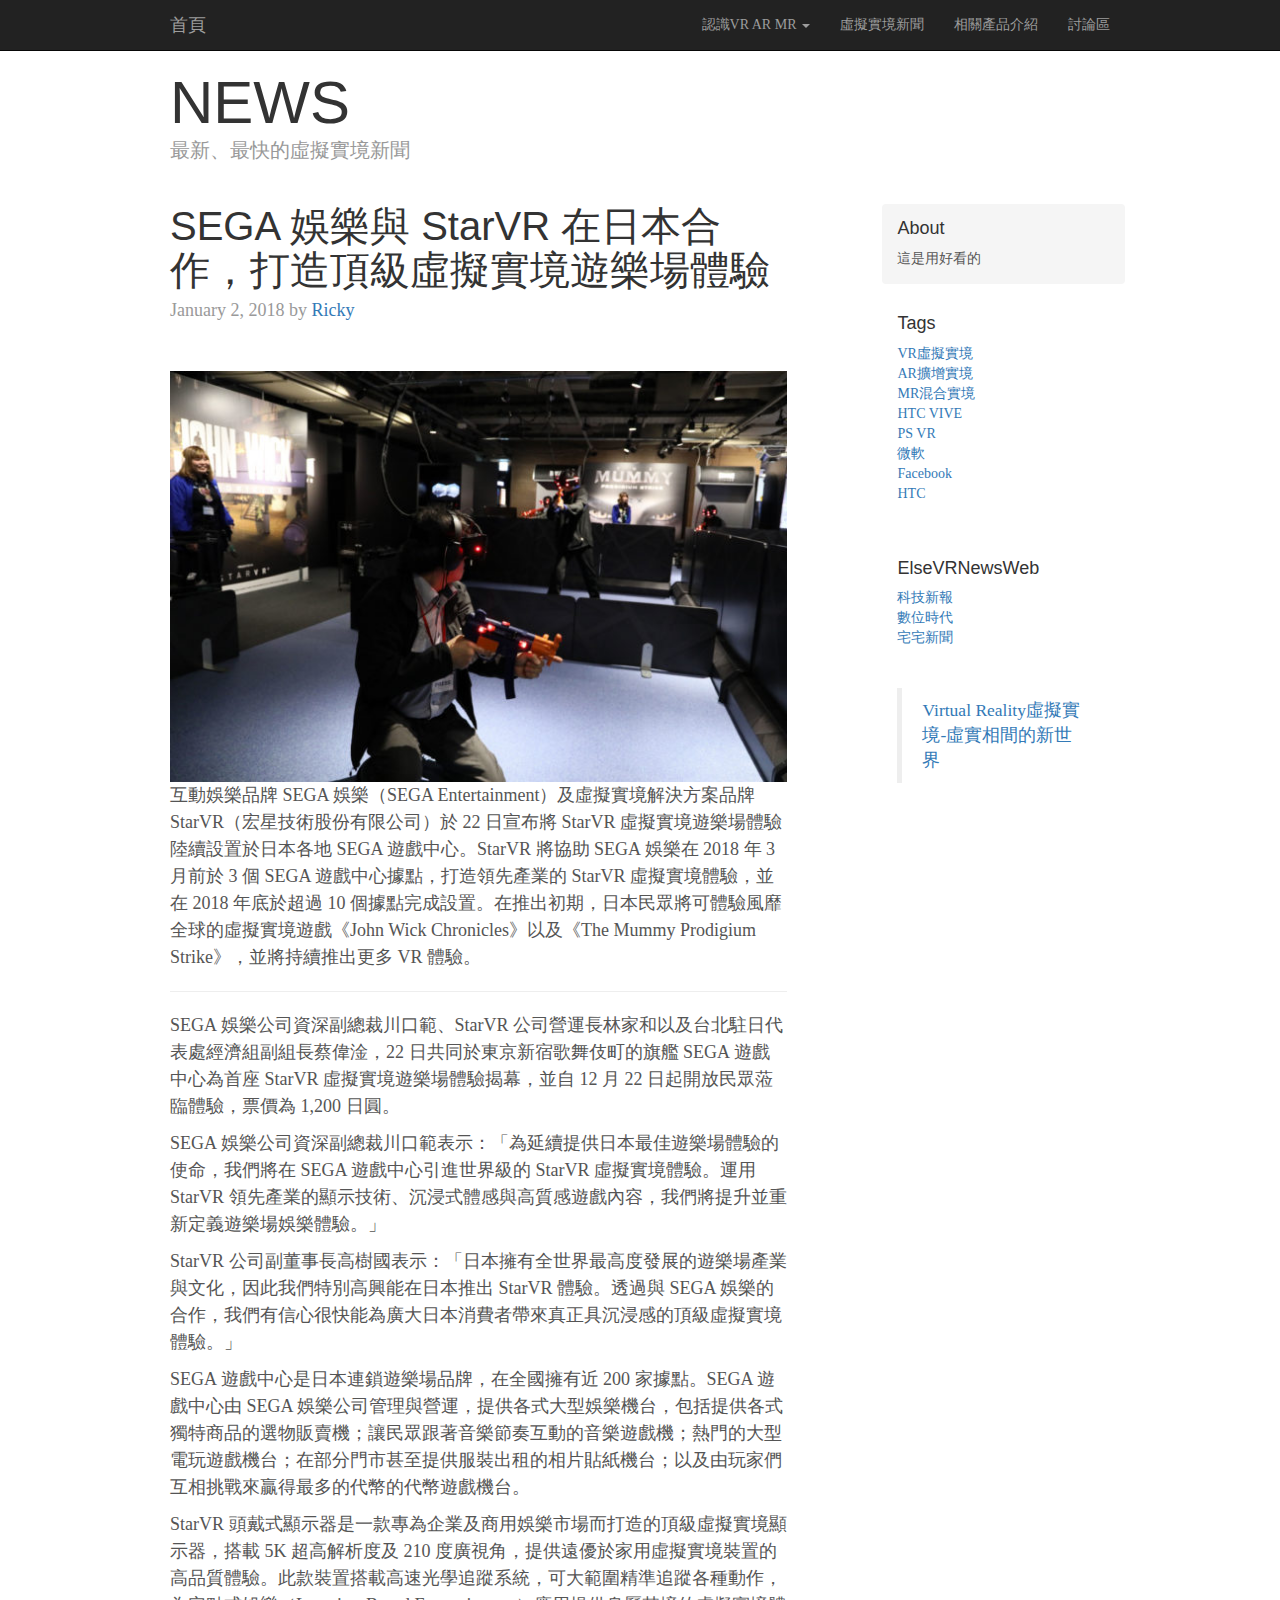
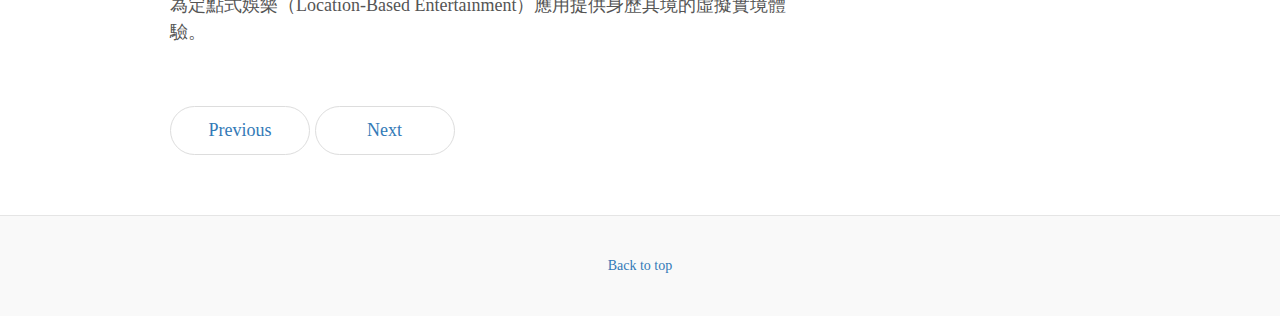
<file: news-1.html>
<!DOCTYPE html>
<html lang="en">
  <head>
    <meta charset="utf-8">
    <meta http-equiv="X-UA-Compatible" content="IE=edge">
    <meta name="viewport" content="width=device-width, initial-scale=1">
	​<meta property=”fb:admins” content=”cvng2288”/>
<meta property=”fb:app_id” content=”304469800073793”>
    <!-- The above 3 meta tags *must* come first in the head; any other head content must come *after* these tags -->
    <title>Virtual Reality虛擬實境-虛實相間的新世界</title>

    <!-- Bootstrap -->
        <link rel="stylesheet" href="https://maxcdn.bootstrapcdn.com/bootstrap/3.3.7/css/bootstrap.min.css">
    <!-- HTML5 shim and Respond.js for IE8 support of HTML5 elements and media queries -->
    <!-- WARNING: Respond.js doesn't work if you view the page via file:// -->
    <!--[if lt IE 9]>
      <script src="https://oss.maxcdn.com/html5shiv/3.7.2/html5shiv.min.js"></script>
      <script src="https://oss.maxcdn.com/respond/1.4.2/respond.min.js"></script>
    <![endif]-->
      <link rel="stylesheet" href="css/demo.css" />
      <link rel="stylesheet" href="css/normalize.css" />
      <link rel="stylesheet" href="css/style.css" />
      <script src="js/modernizr.custom.04022.js"></script>

	      <!-- Bootstrap core CSS -->
    <link href="css/bootstrap.min.css" rel="stylesheet">

    <!-- IE10 viewport hack for Surface/desktop Windows 8 bug -->
    <link href="css/ie10-viewport-bug-workaround.css" rel="stylesheet">

    <!-- Custom styles for this template -->
    <link href="css/blog.css" rel="stylesheet">

    <!-- Just for debugging purposes. Don't actually copy these 2 lines! -->
    <!--[if lt IE 9]><script src="../../assets/js/ie8-responsive-file-warning.js"></script><![endif]-->
    <script src="js/ie-emulation-modes-warning.js"></script>

    <!-- HTML5 shim and Respond.js for IE8 support of HTML5 elements and media queries -->
    <!--[if lt IE 9]>
      <script src="https://oss.maxcdn.com/html5shiv/3.7.3/html5shiv.min.js"></script>
      <script src="https://oss.maxcdn.com/respond/1.4.2/respond.min.js"></script>
    <![endif]-->      
	<style type="text/css">
          body {
	  font-family: Microsoft JhengHei;
	  }
          .title {text-align:center;}
      </style>
  </head>
  <body>
<div id="fb-root"></div>
<script>(function(d, s, id) {
  var js, fjs = d.getElementsByTagName(s)[0];
  if (d.getElementById(id)) return;
  js = d.createElement(s); js.id = id;
  js.src = 'https://connect.facebook.net/zh_TW/sdk.js#xfbml=1&version=v2.11';
  fjs.parentNode.insertBefore(js, fjs);
}(document, 'script', 'facebook-jssdk'));</script>
      <!-- 主選單開始 -->
    <nav class="navbar navbar-inverse navbar-fixed-top">
      <div class="container">
        <div class="navbar-header">
          <button type="button" class="navbar-toggle collapsed" data-toggle="collapse" data-target="#navbar" aria-expanded="false" aria-controls="navbar">
            <span class="sr-only">Toggle navigation</span>
            <span class="icon-bar"></span>
            <span class="icon-bar"></span>
            <span class="icon-bar"></span>
          </button>
          <a class="navbar-brand" href="index.html">首頁</a>
        </div>
           <div class="collapse navbar-collapse" id="navbar" >
          <ul class="nav navbar-nav navbar-right">
            <li class="dropdown">
              <a href="#" class="dropdown-toggle" data-toggle="dropdown" role="button" aria-haspopup="true" aria-expanded="false">認識VR AR MR <span class="caret"></span></a>
              <ul class="dropdown-menu">
                <li><a href="introduction.html">虛擬實境簡介</a></li>
                <li role="separator" class="divider"></li>
                <li><a href="VR.html">VR虛擬實境</a></li>
                <li><a href="AR.html">AR擴增實境</a></li>
                <li><a href="MR.html">MR混合實境</a></li>
              </ul>
            </li>
              <li><a href="news.html">虛擬實境新聞</a></li>
            <li><a href="product.html">相關產品介紹</a></li>
            <li><a href="investagation.html">討論區</a></li>
          </ul>
        </div>

       <!--/.navbar-collapse -->
      </div>
    </nav>
    
    <!-- 主選單結束 -->

    <div class="container">

      <div class="blog-header">
        <h1 class="blog-title">NEWS</h1>
        <p class="lead blog-description">最新、最快的虛擬實境新聞</p>
      </div>

      <div class="row">

        <div class="col-sm-8 blog-main">

          <div class="blog-post">
            <h2 class="blog-post-title">SEGA 娛樂與 StarVR 在日本合作，打造頂級虛擬實境遊樂場體驗</h2>
            <p class="blog-post-meta">January 2, 2018 by <a href="https://www.facebook.com/cvng2288"  target=" _blank">Ricky</a></p>
			<br/><img class="img-responsive" src="picture/news-1-01.jpg" alt="example">
            <p>互動娛樂品牌 SEGA 娛樂（SEGA Entertainment）及虛擬實境解決方案品牌 StarVR（宏星技術股份有限公司）於 22 日宣布將 StarVR 虛擬實境遊樂場體驗陸續設置於日本各地 SEGA 遊戲中心。StarVR 將協助 SEGA 娛樂在 2018 年 3 月前於 3 個 SEGA 遊戲中心據點，打造領先產業的 StarVR 虛擬實境體驗，並在 2018 年底於超過 10 個據點完成設置。在推出初期，日本民眾將可體驗風靡全球的虛擬實境遊戲《John Wick Chronicles》以及《The Mummy Prodigium Strike》，並將持續推出更多 VR 體驗。</p>
            <hr>
            <p>SEGA 娛樂公司資深副總裁川口範、StarVR 公司營運長林家和以及台北駐日代表處經濟組副組長蔡偉淦，22 日共同於東京新宿歌舞伎町的旗艦 SEGA 遊戲中心為首座 StarVR 虛擬實境遊樂場體驗揭幕，並自 12 月 22 日起開放民眾蒞臨體驗，票價為 1,200 日圓。</p>
              <p>SEGA 娛樂公司資深副總裁川口範表示：「為延續提供日本最佳遊樂場體驗的使命，我們將在 SEGA 遊戲中心引進世界級的 StarVR 虛擬實境體驗。運用 StarVR 領先產業的顯示技術、沉浸式體感與高質感遊戲內容，我們將提升並重新定義遊樂場娛樂體驗。」</p>
            <p>StarVR 公司副董事長高樹國表示：「日本擁有全世界最高度發展的遊樂場產業與文化，因此我們特別高興能在日本推出 StarVR 體驗。透過與 SEGA 娛樂的合作，我們有信心很快能為廣大日本消費者帶來真正具沉浸感的頂級虛擬實境體驗。」</p>
            <p>SEGA 遊戲中心是日本連鎖遊樂場品牌，在全國擁有近 200 家據點。SEGA 遊戲中心由 SEGA 娛樂公司管理與營運，提供各式大型娛樂機台，包括提供各式獨特商品的選物販賣機；讓民眾跟著音樂節奏互動的音樂遊戲機；熱門的大型電玩遊戲機台；在部分門市甚至提供服裝出租的相片貼紙機台；以及由玩家們互相挑戰來贏得最多的代幣的代幣遊戲機台。</p>
            <p>StarVR 頭戴式顯示器是一款專為企業及商用娛樂市場而打造的頂級虛擬實境顯示器，搭載 5K 超高解析度及 210 度廣視角，提供遠優於家用虛擬實境裝置的高品質體驗。此款裝置搭載高速光學追蹤系統，可大範圍精準追蹤各種動作，為定點式娛樂（Location-Based Entertainment）應用提供身歷其境的虛擬實境體驗。</p>
            
          </div><!-- /.blog-post -->

          <nav>
            <ul class="pager">
              <li><a href="news-3.html">Previous</a></li>
              <li><a href="news-2.html">Next</a></li>
            </ul>
          </nav>

        </div><!-- /.blog-main -->

        <div class="col-sm-3 col-sm-offset-1 blog-sidebar">
          <div class="sidebar-module sidebar-module-inset">
            <h4>About</h4>
            <p>這是用好看的</p>
          </div>
          <div class="sidebar-module">
            <h4>Tags</h4>
            <ol class="list-unstyled">
              <li><a href="#">VR虛擬實境</a></li>
              <li><a href="#">AR擴增實境</a></li>
              <li><a href="#">MR混合實境</a></li>
              <li><a href="#">HTC VIVE</a></li>
              <li><a href="#">PS VR</a></li>
              <li><a href="#">微軟</a></li>
              <li><a href="#">Facebook</a></li>
              <li><a href="#">HTC</a></li>
            </ol>
          </div>
          <div class="sidebar-module">
            <h4>ElseVRNewsWeb</h4>
            <ol class="list-unstyled">
              <li><a href="http://technews.tw/tag/%E8%99%9B%E6%93%AC%E5%AF%A6%E5%A2%83/">科技新報</a></li>
              <li><a href="https://www.bnext.com.tw/categories/vr">數位時代</a></li>
              <li><a href="https://news.gamme.com.tw/tag/VR%E8%99%9B%E6%93%AC%E5%AF%A6%E5%A2%83">宅宅新聞</a></li>
            </ol>
          </div>     
          <div class="fb-page" data-href="https://www.facebook.com/Virtual-Reality%E8%99%9B%E6%93%AC%E5%AF%A6%E5%A2%83-%E8%99%9B%E5%AF%A6%E7%9B%B8%E9%96%93%E7%9A%84%E6%96%B0%E4%B8%96%E7%95%8C-169855890435347/?modal=admin_todo_tour" data-tabs="timeline" data-width="200" data-height="100" data-small-header="false" data-adapt-container-width="true" data-hide-cover="false" data-show-facepile="true"><blockquote cite="https://www.facebook.com/Virtual-Reality%E8%99%9B%E6%93%AC%E5%AF%A6%E5%A2%83-%E8%99%9B%E5%AF%A6%E7%9B%B8%E9%96%93%E7%9A%84%E6%96%B0%E4%B8%96%E7%95%8C-169855890435347/?modal=admin_todo_tour" class="fb-xfbml-parse-ignore"><a href="https://www.facebook.com/Virtual-Reality%E8%99%9B%E6%93%AC%E5%AF%A6%E5%A2%83-%E8%99%9B%E5%AF%A6%E7%9B%B8%E9%96%93%E7%9A%84%E6%96%B0%E4%B8%96%E7%95%8C-169855890435347/?modal=admin_todo_tour">Virtual Reality虛擬實境-虛實相間的新世界</a></blockquote></div>
    </div>
        </div><!-- /.blog-sidebar -->

      </div><!-- /.row -->
<!-- /.container -->

    <footer class="blog-footer">
      <p>
        <a href="#">Back to top</a>
      </p>
    </footer>


    <!-- Bootstrap core JavaScript
    ================================================== -->
    <!-- Placed at the end of the document so the pages load faster -->
    <script src="https://ajax.googleapis.com/ajax/libs/jquery/1.12.4/jquery.min.js"></script>
    <script>window.jQuery || document.write('<script src="../../assets/js/vendor/jquery.min.js"><\/script>')</script>
    <script src="js/bootstrap.min.js"></script>
    <!-- IE10 viewport hack for Surface/desktop Windows 8 bug -->
    <script src="js/ie10-viewport-bug-workaround.js"></script>
    <!-- jQuery (necessary for Bootstrap's JavaScript plugins) -->
    <script src="https://ajax.googleapis.com/ajax/libs/jquery/1.11.3/jquery.min.js"></script>
    <!-- Include all compiled plugins (below), or include individual files as needed -->
    <script src="https://maxcdn.bootstrapcdn.com/bootstrap/3.3.6/js/bootstrap.min.js"></script>
  </body>
</html>
</file>
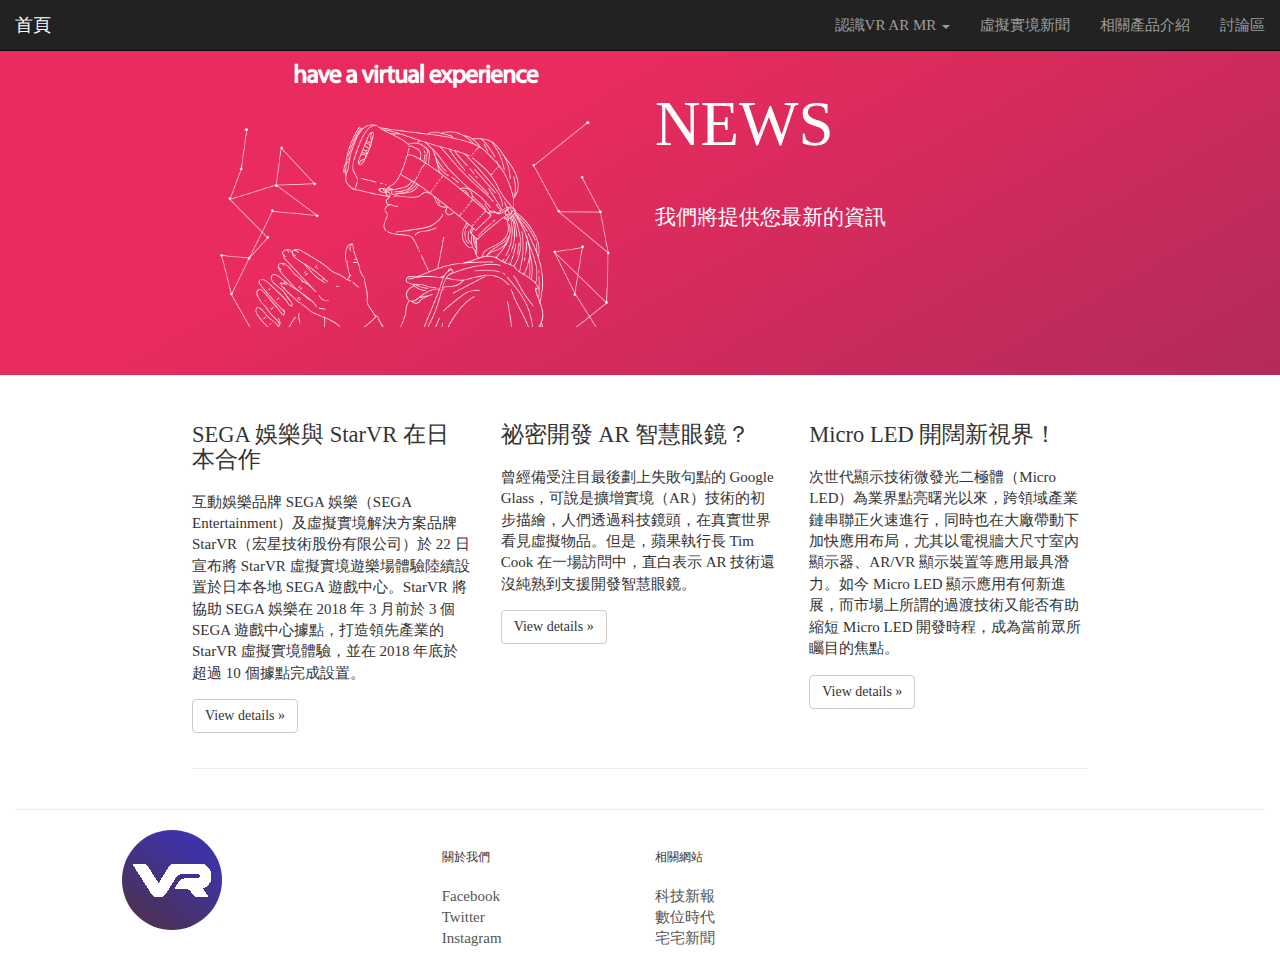
<file: news.html>
﻿<!DOCTYPE html>
<html lang="en">
  <head>
    <meta charset="utf-8">
    <meta http-equiv="X-UA-Compatible" content="IE=edge">
    <meta name="viewport" content="width=device-width, initial-scale=1">
    <!-- The above 3 meta tags *must* come first in the head; any other head content must come *after* these tags -->
    <title>Virtual Reality虛擬實境-虛實相間的新世界</title>

    <!-- Bootstrap -->
        <link rel="stylesheet" href="https://maxcdn.bootstrapcdn.com/bootstrap/3.3.7/css/bootstrap.min.css">
    <!-- HTML5 shim and Respond.js for IE8 support of HTML5 elements and media queries -->
    <!-- WARNING: Respond.js doesn't work if you view the page via file:// -->
    <!--[if lt IE 9]>
      <script src="https://oss.maxcdn.com/html5shiv/3.7.2/html5shiv.min.js"></script>
      <script src="https://oss.maxcdn.com/respond/1.4.2/respond.min.js"></script>
    <![endif]-->
      <link rel="stylesheet" href="css/demo.css" />
      <link rel="stylesheet" href="css/normalize.css" />
      <link rel="stylesheet" href="css/style.css" />
      <script src="js/modernizr.custom.04022.js"></script>
      <style type="text/css">
          body {
	  font-family: Microsoft JhengHei;
	  }
          .title {text-align:center;}
      </style>
  </head>
  <body>
      <!-- 主選單開始 -->
    <nav class="navbar navbar-inverse navbar-fixed-top">
      <div class="container">
        <div class="navbar-header">
          <button type="button" class="navbar-toggle collapsed" data-toggle="collapse" data-target="#navbar" aria-expanded="false" aria-controls="navbar">
            <span class="sr-only">Toggle navigation</span>
            <span class="icon-bar"></span>
            <span class="icon-bar"></span>
            <span class="icon-bar"></span>
          </button>
          <a class="navbar-brand" href="index.html">首頁</a>
        </div>
           <div class="collapse navbar-collapse" id="navbar" >
          <ul class="nav navbar-nav navbar-right">
            <li class="dropdown">
              <a href="#" class="dropdown-toggle" data-toggle="dropdown" role="button" aria-haspopup="true" aria-expanded="false">認識VR AR MR <span class="caret"></span></a>
              <ul class="dropdown-menu">
                <li><a href="introduction.html">虛擬實境簡介</a></li>
                <li role="separator" class="divider"></li>
                <li><a href="VR.html">VR虛擬實境</a></li>
                <li><a href="AR.html">AR擴增實境</a></li>
                <li><a href="MR.html">MR混合實境</a></li>
              </ul>
            </li>
              <li><a href="news.html">虛擬實境新聞</a></li>
            <li><a href="product.html">相關產品介紹</a></li>
            <li><a href="investagation.html">討論區</a></li>
          </ul>
        </div>
       <!--/.navbar-collapse -->
      </div>
    </nav>
    
    <!-- 主選單結束 -->

    <!-- 形象廣告開始 -->
	    <div class="jumbotron" style=" background-image:url(picture/vrnews-head-bg.png);">
      <div class="container" style="padding-right: 15%;padding-left: 15%;">
        <div class="col-xs-12 col-md-6">
          <!-- 16:9 aspect ratio -->
          
          <img alt="" src="picture/vrnews-head.png" class="img-responsive" />

        </div>
        <div class="col-xs-12 col-md-6">
          <h1 style="color:white;">NEWS</h1>
          <p style="color:white;">我們將提供您最新的資訊</p>
          
        </div>
      </div>
    </div>

    <div class="container"style="padding-right: 15%;padding-left: 15%;">
      <!-- Example row of columns -->
      <div class="row">
        <div class="col-md-4">
          <h2>SEGA 娛樂與 StarVR 在日本合作</h2>
          <p>互動娛樂品牌 SEGA 娛樂（SEGA Entertainment）及虛擬實境解決方案品牌 StarVR（宏星技術股份有限公司）於 22 日宣布將 StarVR 虛擬實境遊樂場體驗陸續設置於日本各地 SEGA 遊戲中心。StarVR 將協助 SEGA 娛樂在 2018 年 3 月前於 3 個 SEGA 遊戲中心據點，打造領先產業的 StarVR 虛擬實境體驗，並在 2018 年底於超過 10 個據點完成設置。</p>
          <p ><a class="btn btn-default" href="news-1.html" role="button">View details &raquo;</a></p>
        </div>
        <div class="col-md-4">
          <h2>祕密開發 AR 智慧眼鏡？</h2>
          <p>曾經備受注目最後劃上失敗句點的 Google Glass，可說是擴增實境（AR）技術的初步描繪，人們透過科技鏡頭，在真實世界看見虛擬物品。但是，蘋果執行長 Tim Cook 在一場訪問中，直白表示 AR 技術還沒純熟到支援開發智慧眼鏡。</p>
          <p ><a class="btn btn-default" href="news-2.html" role="button">View details &raquo;</a></p>
        </div>
		<div class="col-md-4">
          <h2>Micro LED 開闊新視界！</h2>
          <p>次世代顯示技術微發光二極體（Micro LED）為業界點亮曙光以來，跨領域產業鏈串聯正火速進行，同時也在大廠帶動下加快應用布局，尤其以電視牆大尺寸室內顯示器、AR/VR 顯示裝置等應用最具潛力。如今 Micro LED 顯示應用有何新進展，而市場上所謂的過渡技術又能否有助縮短 Micro LED 開發時程，成為當前眾所矚目的焦點。</p>
          <p ><a class="btn btn-default" href="news-3.html" role="button">View details &raquo;</a></p>
        </div>
      </div>
      <hr>
    </div>
    <!-- 頁尾導覽列開始 -->
    <div class="container"> <hr />
      <div class="row">
        <div class="col-xs-12 col-sm-2 col-sm-offset-1">
          <img alt="" src="picture/tail.png" class="img-responsive img-circle" />
        </div>
        <div class="col-xs-12 col-sm-2 col-sm-offset-1">
          <h5>關於我們</h5>
          <ul class="list-unstyled">
            <li><a href="https://www.facebook.com/cvng2288">Facebook</a></li>
            <li><a href="https://twitter.com/cvng2288">Twitter</a></li>
            <li><a href="https://www.instagram.com/bakaricky/">Instagram</a></li>
          </ul>
        </div>
        <div class="col-xs-12 col-sm-2">
          <h5>相關網站</h5>
          <ul class="list-unstyled">
            <li><a href="http://technews.tw/tag/%E8%99%9B%E6%93%AC%E5%AF%A6%E5%A2%83/">科技新報</a></li>
            <li><a href="https://www.bnext.com.tw/categories/vr">數位時代</a></li>
            <li><a href="https://news.gamme.com.tw/tag/VR%E8%99%9B%E6%93%AC%E5%AF%A6%E5%A2%83">宅宅新聞</a></li>
          </ul>
        </div>
      </div>
    </div>
    <!-- 頁尾導覽列結束 -->

    <!-- jQuery (necessary for Bootstrap's JavaScript plugins) -->
    <script src="https://ajax.googleapis.com/ajax/libs/jquery/1.11.3/jquery.min.js"></script>
    <!-- Include all compiled plugins (below), or include individual files as needed -->
    <script src="https://maxcdn.bootstrapcdn.com/bootstrap/3.3.6/js/bootstrap.min.js"></script>
  </body>
</html>
</file>
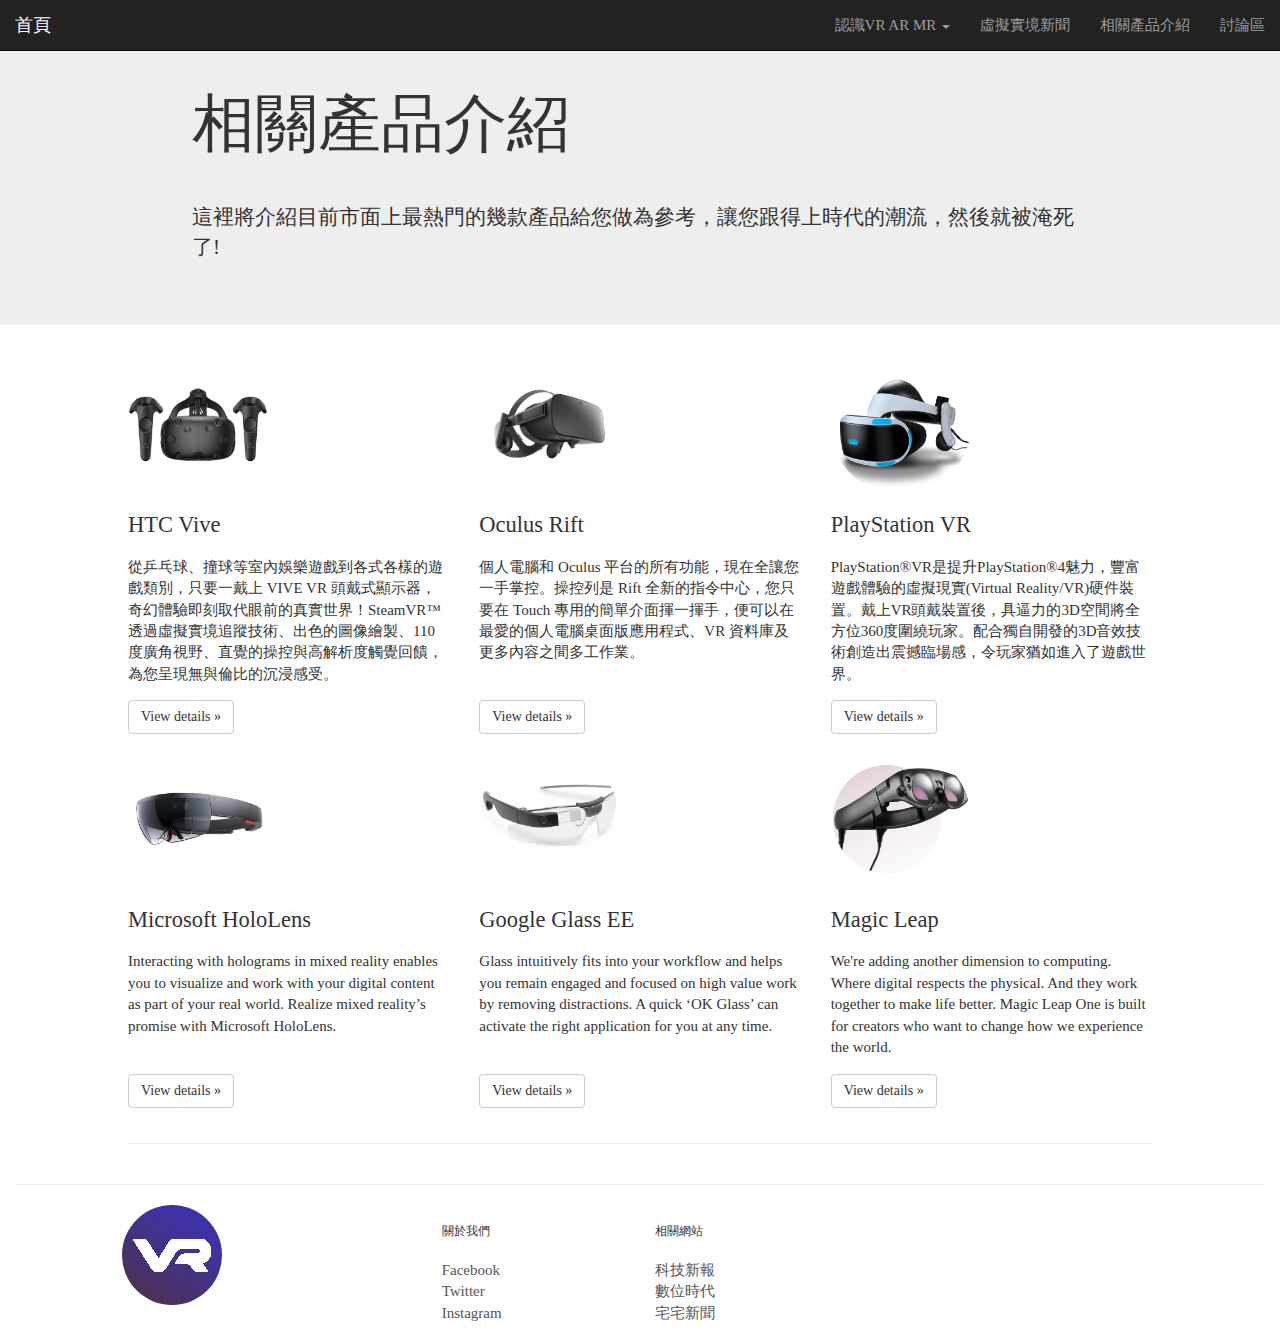
<file: product.html>
﻿<!DOCTYPE html>
<html lang="en">
  <head>
    <meta charset="utf-8">
    <meta http-equiv="X-UA-Compatible" content="IE=edge">
    <meta name="viewport" content="width=device-width, initial-scale=1">
    <!-- The above 3 meta tags *must* come first in the head; any other head content must come *after* these tags -->
    <title>Virtual Reality虛擬實境-虛實相間的新世界</title>

    <!-- Bootstrap -->
        <link rel="stylesheet" href="https://maxcdn.bootstrapcdn.com/bootstrap/3.3.7/css/bootstrap.min.css">
    <!-- HTML5 shim and Respond.js for IE8 support of HTML5 elements and media queries -->
    <!-- WARNING: Respond.js doesn't work if you view the page via file:// -->
    <!--[if lt IE 9]>
      <script src="https://oss.maxcdn.com/html5shiv/3.7.2/html5shiv.min.js"></script>
      <script src="https://oss.maxcdn.com/respond/1.4.2/respond.min.js"></script>
    <![endif]-->
      <link rel="stylesheet" href="css/demo.css" />
      <link rel="stylesheet" href="css/normalize.css" />
      <link rel="stylesheet" href="css/style.css" />
      <script src="js/modernizr.custom.04022.js"></script>
      <style type="text/css">
          body {
	  font-family: Microsoft JhengHei;
	  }
          .title {text-align:center;}
      </style>
  </head>
  <body>
    
    <!-- 主選單開始 -->
     <nav class="navbar navbar-inverse navbar-fixed-top">
      <div class="container">
        <div class="navbar-header">
          <button type="button" class="navbar-toggle collapsed" data-toggle="collapse" data-target="#navbar" aria-expanded="false" aria-controls="navbar">
            <span class="sr-only">Toggle navigation</span>
            <span class="icon-bar"></span>
            <span class="icon-bar"></span>
            <span class="icon-bar"></span>
          </button>
          <a class="navbar-brand" href="index.html">首頁</a>
        </div>
           <div class="collapse navbar-collapse" id="navbar" >
          <ul class="nav navbar-nav navbar-right">
            <li class="dropdown">
              <a href="#" class="dropdown-toggle" data-toggle="dropdown" role="button" aria-haspopup="true" aria-expanded="false">認識VR AR MR <span class="caret"></span></a>
              <ul class="dropdown-menu">
                <li><a href="introduction.html">虛擬實境簡介</a></li>
                <li role="separator" class="divider"></li>
                <li><a href="VR.html">VR虛擬實境</a></li>
                <li><a href="AR.html">AR擴增實境</a></li>
                <li><a href="MR.html">MR混合實境</a></li>
              </ul>
            </li>
              <li><a href="news.html">虛擬實境新聞</a></li>
            <li><a href="product.html">相關產品介紹</a></li>
            <li><a href="investagation.html">討論區</a></li>
          </ul>
        </div>
       <!--/.navbar-collapse -->
      </div>
    </nav>
    
    <!-- 主選單結束 -->

    <!-- 形象廣告開始 -->
        <div class="jumbotron" style="padding-right: 15%;padding-left: 15%;">
        <h1>相關產品介紹</h1>
        <p>這裡將介紹目前市面上最熱門的幾款產品給您做為參考，讓您跟得上時代的潮流，然後就被淹死了!</p>
      </div>
    <!-- Marketing messaging and featurettes
    ================================================== -->
    <!-- Wrap the rest of the page in another container to center all the content. -->

    <div class="container marketing" style="padding-right: 10%;padding-left: 10%;">

      <!-- Three columns of text below the carousel -->
      <div class="row">
        <div class="col-lg-4">
          <img class="img-circle" src="picture/htc vive.jpeg" alt="Generic placeholder image" width="140" height="140">
          <h2>HTC Vive</h2>
          <p>從乒乓球、撞球等室內娛樂遊戲到各式各樣的遊戲類別，只要一戴上 VIVE VR 頭戴式顯示器，奇幻體驗即刻取代眼前的真實世界！SteamVR™ 透過虛擬實境追蹤技術、出色的圖像繪製、110 度廣角視野、直覺的操控與高解析度觸覺回饋，為您呈現無與倫比的沉浸感受。</p>
          <p><a class="btn btn-default" href="https://www.vive.com/tw/" role="button" target="_blank">View details &raquo;</a></p>
        </div><!-- /.col-lg-4 -->
        <div class="col-lg-4">
          <img class="img-circle" src="picture/oculus rift vr.jpg"  alt="Generic placeholder image" width="140" height="140">
          <h2>Oculus Rift</h2>
          <p>個人電腦和 Oculus 平台的所有功能，現在全讓您一手掌控。操控列是 Rift 全新的指令中心，您只要在 Touch 專用的簡單介面揮一揮手，便可以在最愛的個人電腦桌面版應用程式、VR 資料庫及更多內容之間多工作業。<br/>&nbsp;&nbsp;&nbsp;</p>
          <p><a class="btn btn-default" href="https://www.oculus.com/rift/#oui-csl-rift-games=robo-recall" role="button" target="_blank">View details &raquo;</a></p>
        </div><!-- /.col-lg-4 -->
        <div class="col-lg-4">
          <img class="img-circle" src="picture/playstation vr.png" alt="Generic placeholder image" width="140" height="140">
          <h2>PlayStation VR</h2>
          <p>PlayStation®VR是提升PlayStation®4魅力，豐富遊戲體驗的虛擬現實(Virtual Reality/VR)硬件裝置。戴上VR頭戴裝置後，具逼力的3D空間將全方位360度圍繞玩家。配合獨自開發的3D音效技術創造出震撼臨場感，令玩家猶如進入了遊戲世界。</p>
          <p><a class="btn btn-default" href="https://asia.playstation.com/cht-hk/psvr/" role="button" target="_blank">View details &raquo;</a></p>
        </div>
		<div class="col-lg-4">
          <img class="img-circle" src="picture/Microsoft HoloLens.png" alt="Generic placeholder image" width="140" height="140">
          <h2>Microsoft HoloLens</h2>
          <p>Interacting with holograms in mixed reality enables you to visualize and work with your digital content as part of your real world. Realize mixed reality’s promise with Microsoft HoloLens.<br/>&nbsp;&nbsp;&nbsp;</p>
          <p><a class="btn btn-default" href="https://www.microsoft.com/en-us/hololens" role="button" target="_blank">View details &raquo;</a></p>
        </div>
		<div class="col-lg-4">
          <img class="img-circle" src="picture/Google Glass EE.png" alt="Generic placeholder image" width="140" height="140">
          <h2>Google Glass EE</h2>
          <p>Glass intuitively fits into your workflow and helps you remain engaged and focused on high value work by removing distractions. A quick ‘OK Glass’ can activate the right application for you at any time.<br/>&nbsp;&nbsp;&nbsp;</p>
          <p><a class="btn btn-default" href="https://www.x.company/glass/" role="button" target="_blank">View details &raquo;</a></p>
        </div>
		<div class="col-lg-4">
          <img class="img-circle" src="picture/Magic Leap.png" alt="Generic placeholder image" width="140" height="140">
          <h2>Magic Leap</h2>
          <p>We're adding another dimension to computing. Where digital respects the physical. And they work together to make life better. Magic Leap One is built for creators who want to change how we experience the world.</p>
          <p><a class="btn btn-default" href="https://www.magicleap.com/" role="button" target="_blank">View details &raquo;</a></p>
        </div>
		<!-- /.col-lg-4 -->
      </div><!-- /.row -->
      <hr class="featurette-divider">

      <!-- /END THE FEATURETTES -->
    </div>
    <!-- 項目列表結束 -->
    <!-- 頁尾導覽列開始 -->
    <div class="container"> <hr />
      <div class="row">
        <div class="col-xs-12 col-sm-2 col-sm-offset-1">
          <img alt="" src="picture/tail.png" class="img-responsive img-circle" />
        </div>
        <div class="col-xs-12 col-sm-2 col-sm-offset-1">
          <h5>關於我們</h5>
          <ul class="list-unstyled">
            <li><a href="https://www.facebook.com/cvng2288">Facebook</a></li>
            <li><a href="https://twitter.com/cvng2288">Twitter</a></li>
            <li><a href="https://www.instagram.com/bakaricky/">Instagram</a></li>
          </ul>
        </div>
        <div class="col-xs-12 col-sm-2">
          <h5>相關網站</h5>
          <ul class="list-unstyled">
            <li><a href="http://technews.tw/tag/%E8%99%9B%E6%93%AC%E5%AF%A6%E5%A2%83/">科技新報</a></li>
            <li><a href="https://www.bnext.com.tw/categories/vr">數位時代</a></li>
            <li><a href="https://news.gamme.com.tw/tag/VR%E8%99%9B%E6%93%AC%E5%AF%A6%E5%A2%83">宅宅新聞</a></li>
          </ul>
        </div>
      </div>
    </div>
    <!-- 頁尾導覽列結束 -->

    <!-- jQuery (necessary for Bootstrap's JavaScript plugins) -->
    <script src="https://ajax.googleapis.com/ajax/libs/jquery/1.11.3/jquery.min.js"></script>
    <!-- Include all compiled plugins (below), or include individual files as needed -->
    <script src="https://maxcdn.bootstrapcdn.com/bootstrap/3.3.6/js/bootstrap.min.js"></script>
  </body>
</html>
</file>
<file: css/style.css>
.sp-slideshow {
    position: relative;
	margin: 10px auto;
	width: 80%;
	max-width: 1000px;
	min-width: 260px;
	height: 460px;
	border: 10px solid #fff;
	border: 10px solid rgba(255,255,255,0.9);
    box-shadow: 0 2px 6px rgba(0,0,0,0.2);
}

.sp-content {
    background: #7d7f72 url(../images/grid.png) repeat scroll 0 0;
	position: relative;
	width: 100%;
	height: 100%;
	overflow: hidden;
}

.sp-parallax-bg {
    background: url(../images/map.png) repeat-x scroll 0 0;
    -webkit-background-size: cover;
    -moz-background-size: cover;
    background-size: cover;
	position: absolute;
	top: 0;
	left: 0;
	width: 100%;
	height: 100%;
	overflow: hidden;
}

.sp-slideshow input {
    position: absolute;
	bottom: 15px;
	left: 50%;
	width: 9px;
	height: 9px;
	z-index: 1001;
	cursor: pointer;
    -ms-filter:"progid:DXImageTransform.Microsoft.Alpha(Opacity=0)";
    filter: alpha(opacity=0);
    opacity: 0;
}

.sp-slideshow input + label {
    position: absolute;
    bottom: 15px;
	left: 50%;
    width: 6px;
	height: 6px;
	display: block;
	z-index: 1000;
	border: 3px solid #fff;
	border: 3px solid rgba(255,255,255,0.9);
    -webkit-border-radius: 50%;
    -moz-border-radius: 50%;
    border-radius: 50%;
    -webkit-transition: background-color linear 0.1s;
    -moz-transition: background-color linear 0.1s;
    -o-transition: background-color linear 0.1s;
    -ms-transition: background-color linear 0.1s;
    transition: background-color linear 0.1s;
}
.sp-slideshow input:checked + label {
	background-color: #fff;
    background-color: rgba(255,255,255,0.9);
}

.sp-selector-1, .button-label-1 {
    margin-left: -36px;
}

.sp-selector-2, .button-label-2 {
    margin-left: -18px;
}

.sp-selector-4, .button-label-4 {
    margin-left: 18px;
}

.sp-selector-5, .button-label-5 {
    margin-left: 36px;
}

.sp-arrow {
    position: absolute;
	top: 50%;
	width: 28px;
	height: 38px;
	margin-top: -19px;
	display: none;
	opacity: 0.8;
	cursor: pointer;
	z-index: 1000;
	background: transparent url(../images/arrows.png) no-repeat;
	-webkit-transition: opacity linear 0.3s;
    -moz-transition: opacity linear 0.3s;
    -o-transition: opacity linear 0.3s;
    -ms-transition: opacity linear 0.3s;
    transition: opacity linear 0.3s;
}
.sp-arrow:hover{
	opacity: 1;
}
.sp-arrow:active{
	margin-top: -18px;
}
.sp-selector-1:checked ~ .sp-arrow.sp-a2,
.sp-selector-2:checked ~ .sp-arrow.sp-a3,
.sp-selector-3:checked ~ .sp-arrow.sp-a4,
.sp-selector-4:checked ~ .sp-arrow.sp-a5 {
    right: 15px;
	display: block;
	background-position: top right;
}
.sp-selector-2:checked ~ .sp-arrow.sp-a1,
.sp-selector-3:checked ~ .sp-arrow.sp-a2,
.sp-selector-4:checked ~ .sp-arrow.sp-a3,
.sp-selector-5:checked ~ .sp-arrow.sp-a4 {
    left: 15px;
	display: block;
	background-position: top left;
}

.sp-slideshow input:checked ~ .sp-content {
    -webkit-transition: background-position linear 0.6s, background-color linear 0.8s;
    -moz-transition: background-position linear 0.6s, background-color linear 0.8s;
    -o-transition: background-position linear 0.6s, background-color linear 0.8s;
    -ms-transition: background-position linear 0.6s, background-color linear 0.8s;
    transition: background-position linear 0.6s, background-color linear 0.8s;
}

.sp-slideshow input:checked ~ .sp-content .sp-parallax-bg {
    -webkit-transition: background-position linear 0.7s;
    -moz-transition: background-position linear 0.7s;
    -o-transition: background-position linear 0.7s;
    -ms-transition: background-position linear 0.7s;
    transition: background-position linear 0.7s;
}

input.sp-selector-1:checked ~ .sp-content {
    background-position: 0 0;
	background-color: #727b7f;
}

input.sp-selector-2:checked ~ .sp-content {
    background-position: -100px 0;
	background-color: #7f7276;
}

input.sp-selector-3:checked ~ .sp-content {
    background-position: -200px 0;
	background-color: #737f72;
}

input.sp-selector-4:checked ~ .sp-content {
    background-position: -300px 0;
	background-color: #79727f;
}

input.sp-selector-5:checked ~ .sp-content {
    background-position: -400px 0;
	background-color: #7d7f72;
}

input.sp-selector-1:checked ~ .sp-content .sp-parallax-bg {
    background-position: 0 0;
}

input.sp-selector-2:checked ~ .sp-content .sp-parallax-bg {
    background-position: -200px 0;
}

input.sp-selector-3:checked ~ .sp-content .sp-parallax-bg {
    background-position: -400px 0;
}

input.sp-selector-4:checked ~ .sp-content .sp-parallax-bg {
    background-position: -600px 0;
}

input.sp-selector-5:checked ~ .sp-content .sp-parallax-bg {
    background-position: -800px 0;
}

.sp-slider {
    position: relative;
	left: 0;
    width: 500%;
	height: 100%;
	list-style: none;
    margin: 0;
	padding: 0;
    -webkit-transition: left ease-in 0.8s;
    -moz-transition: left ease-in 0.8s;
    -o-transition: left ease-in 0.8s;
    -ms-transition: left ease-in 0.8s;
    transition: left ease-in 0.8s; 
}

.sp-slider > li {
	color: #fff;
	width: 20%;
	-webkit-box-sizing: border-box;
	-moz-box-sizing: border-box;
	-o-box-sizing: border-box;
	-ms-box-sizing: border-box;
	box-sizing: border-box;
	height: 100%;
	padding: 0 60px;
    float: left;
	text-align: center;
	opacity: 0.4;
    -webkit-transition: opacity ease-in 0.4s 0.8s;
    -moz-transition: opacity ease-in 0.4s 0.8s;
    -o-transition: opacity ease-in 0.4s 0.8s;
    -ms-transition: opacity ease-in 0.4s 0.8s;
    transition: opacity ease-in 0.4s 0.8s; 
}
.sp-slider > li img{
	-webkit-box-sizing: border-box;
	-moz-box-sizing: border-box;
	-o-box-sizing: border-box;
	-ms-box-sizing: border-box;
	box-sizing: border-box;
	display: block;
	margin: 0 auto;
	padding: 40px 0 50px 0;
	max-height: 100%;
	max-width: 100%;
}
input.sp-selector-1:checked ~ .sp-content .sp-slider {
    left: 0;
}

input.sp-selector-2:checked ~ .sp-content .sp-slider {
    left: -100%;
}

input.sp-selector-3:checked ~ .sp-content .sp-slider {
    left: -200%;
}

input.sp-selector-4:checked ~ .sp-content .sp-slider {
    left: -300%;
}

input.sp-selector-5:checked ~ .sp-content .sp-slider {
    left: -400%;
}

input.sp-selector-1:checked ~ .sp-content .sp-slider > li:first-child,
input.sp-selector-2:checked ~ .sp-content .sp-slider > li:nth-child(2),
input.sp-selector-3:checked ~ .sp-content .sp-slider > li:nth-child(3),
input.sp-selector-4:checked ~ .sp-content .sp-slider > li:nth-child(4),
input.sp-selector-5:checked ~ .sp-content .sp-slider > li:nth-child(5){
	opacity: 1;
}
@media screen and (max-width: 840px){
	.sp-slideshow { height: 345px; }
}
@media screen and (max-width: 680px){
	.sp-slideshow { height: 285px; }
}
@media screen and (max-width: 560px){
	.sp-slideshow { height: 235px; }
}
@media screen and (max-width: 320px){
	.sp-slideshow { height: 158px; }
}
</file>
<file: css/animation.css>
.ima{
	width: 170px;
	height: 162.5px;
	position: relative;
	
}

ul li{
	list-style: none;
	display: inline;
}
#bgp{
	margin:0;
    padding:0;
    background:center center fixed no-repeat;
    -moz-background-size: cover;
    background-size: cover;
}
</file>
<file: css/blog.css>
/*
 * Globals
 */

body {
  font-family: Georgia, "Times New Roman", Times, serif;
  color: #555;
}

h1, .h1,
h2, .h2,
h3, .h3,
h4, .h4,
h5, .h5,
h6, .h6 {
  margin-top: 0;
  font-family: "Helvetica Neue", Helvetica, Arial, sans-serif;
  font-weight: normal;
  color: #333;
}


/*
 * Override Bootstrap's default container.
 */

@media (min-width: 1200px) {
  .container {
    width: 970px;
  }
}


/*
 * Masthead for nav
 */

.blog-masthead {
  background-color: #428bca;
  -webkit-box-shadow: inset 0 -2px 5px rgba(0,0,0,.1);
          box-shadow: inset 0 -2px 5px rgba(0,0,0,.1);
}

/* Nav links */
.blog-nav-item {
  position: relative;
  display: inline-block;
  padding: 10px;
  font-weight: 500;
  color: #cdddeb;
}
.blog-nav-item:hover,
.blog-nav-item:focus {
  color: #fff;
  text-decoration: none;
}

/* Active state gets a caret at the bottom */
.blog-nav .active {
  color: #fff;
}
.blog-nav .active:after {
  position: absolute;
  bottom: 0;
  left: 50%;
  width: 0;
  height: 0;
  margin-left: -5px;
  vertical-align: middle;
  content: " ";
  border-right: 5px solid transparent;
  border-bottom: 5px solid;
  border-left: 5px solid transparent;
}


/*
 * Blog name and description
 */

.blog-header {
  padding-top: 20px;
  padding-bottom: 20px;
}
.blog-title {
  margin-top: 30px;
  margin-bottom: 0;
  font-size: 60px;
  font-weight: normal;
}
.blog-description {
  font-size: 20px;
  color: #999;
}


/*
 * Main column and sidebar layout
 */

.blog-main {
  font-size: 18px;
  line-height: 1.5;
}

/* Sidebar modules for boxing content */
.sidebar-module {
  padding: 15px;
  margin: 0 -15px 15px;
}
.sidebar-module-inset {
  padding: 15px;
  background-color: #f5f5f5;
  border-radius: 4px;
}
.sidebar-module-inset p:last-child,
.sidebar-module-inset ul:last-child,
.sidebar-module-inset ol:last-child {
  margin-bottom: 0;
}


/* Pagination */
.pager {
  margin-bottom: 60px;
  text-align: left;
}
.pager > li > a {
  width: 140px;
  padding: 10px 20px;
  text-align: center;
  border-radius: 30px;
}


/*
 * Blog posts
 */

.blog-post {
  margin-bottom: 60px;
}
.blog-post-title {
  margin-bottom: 5px;
  font-size: 40px;
}
.blog-post-meta {
  margin-bottom: 20px;
  color: #999;
}


/*
 * Footer
 */

.blog-footer {
  padding: 40px 0;
  color: #999;
  text-align: center;
  background-color: #f9f9f9;
  border-top: 1px solid #e5e5e5;
}
.blog-footer p:last-child {
  margin-bottom: 0;
}
</file>
<file: css/demo.css>
@import url('normalize.css');
/* General Demo Style */
body{
	font-family: 'Open Sans Condensed','Arial Narrow', serif;
	font-weight: 400;
	font-size: 15px;
	color: #333;
}
a{
	color: #555;
	text-decoration: none;
}
.container{
	width: 100%;
	position: relative;
}
.clr{
	clear: both;
	padding: 0;
	height: 0;
	margin: 0;
}
.container > header{
	margin: 10px;
	padding: 20px 10px 10px 10px;
	position: relative;
	display: block;
	text-shadow: 1px 1px 1px rgba(0,0,0,0.2);
    text-align: center;
}
.container > header h1{
	font-size: 40px;
	line-height: 40px;
	margin: 0;
	position: relative;
	font-weight: 300;
	color: #707a8d;
	text-shadow: 1px 1px 1px rgba(255,255,255,0.7);
}
.container > header h1 span{
	font-weight: 700;
}
.container > header h2{
	font-size: 14px;
	font-weight: 300;
	margin: 0;
	padding: 15px 0 5px 0;
	color: #4d525d;
	font-family: Cambria, Georgia, serif;
	font-style: italic;
	text-shadow: 1px 1px 1px rgba(255,255,255,0.9);
}
/* Header Style */
.codrops-top{
	line-height: 24px;
	font-size: 11px;
	background: #fff;
	background: rgba(255, 255, 255, 0.6);
	text-transform: uppercase;
	z-index: 9999;
	position: relative;
	font-family: Cambria, Georgia, serif;
	box-shadow: 1px 0px 2px rgba(0,0,0,0.2);
}
.codrops-top a{
	padding: 0px 10px;
	letter-spacing: 1px;
	color: #333;
	display: inline-block;
}
.codrops-top a:hover{
	background: rgba(255,255,255,0.3);
}
.codrops-top span.right{
	float: right;
}
.codrops-top span.right a{
	float: left;
	display: block;
}
/* Demo Buttons Style */
.codrops-demos{
    text-align:center;
	display: block;
	line-height: 30px;
	padding: 5px 0px;
}
.codrops-demos a{
    display: inline-block;
	margin: 0px 4px;
	padding: 0px 6px;
	color: #aaa;
	line-height: 20px;	
	font-size: 13px;
	text-shadow: 1px 1px 1px #fff;
	border: 1px solid #fff;
	background: #f6f6f6; /* Old browsers */
	background: -moz-linear-gradient(top, #ffffff 0%, #f6f6f6 47%, #ededed 100%); /* FF3.6+ */
	background: -webkit-gradient(linear, left top, left bottom, color-stop(0%,#ffffff), color-stop(47%,#f6f6f6), color-stop(100%,#ededed)); /* Chrome,Safari4+ */
	background: -webkit-linear-gradient(top, #ffffff 0%,#f6f6f6 47%,#ededed 100%); /* Chrome10+,Safari5.1+ */
	background: -o-linear-gradient(top, #ffffff 0%,#f6f6f6 47%,#ededed 100%); /* Opera 11.10+ */
	background: -ms-linear-gradient(top, #ffffff 0%,#f6f6f6 47%,#ededed 100%); /* IE10+ */
	background: linear-gradient(top, #ffffff 0%,#f6f6f6 47%,#ededed 100%); /* W3C */
	filter: progid:DXImageTransform.Microsoft.gradient( startColorstr='#ffffff', endColorstr='#ededed',GradientType=0 ); /* IE6-9 */
	box-shadow: 0px 1px 1px rgba(0,0,0,0.3);
}
.codrops-demos a:hover{
	color: #333;
}
.codrops-demos a:active{
	background: #fff;
}
.codrops-demos a.current-demo,
.codrops-demos a.current-demo:hover{
	background: #fff;
	filter: progid:DXImageTransform.Microsoft.gradient( startColorstr='#ffffff', endColorstr='#ffffff',GradientType=0 ); /* IE6-9 */
}
.note{
	padding: 20px;
	text-align: center;
}
</file>
<file: css/ie10-viewport-bug-workaround.css>
/*!
 * IE10 viewport hack for Surface/desktop Windows 8 bug
 * Copyright 2014-2015 Twitter, Inc.
 * Licensed under MIT (https://github.com/twbs/bootstrap/blob/master/LICENSE)
 */

/*
 * See the Getting Started docs for more information:
 * http://getbootstrap.com/getting-started/#support-ie10-width
 */
@-ms-viewport     { width: device-width; }
@-o-viewport      { width: device-width; }
@viewport         { width: device-width; }
</file>
